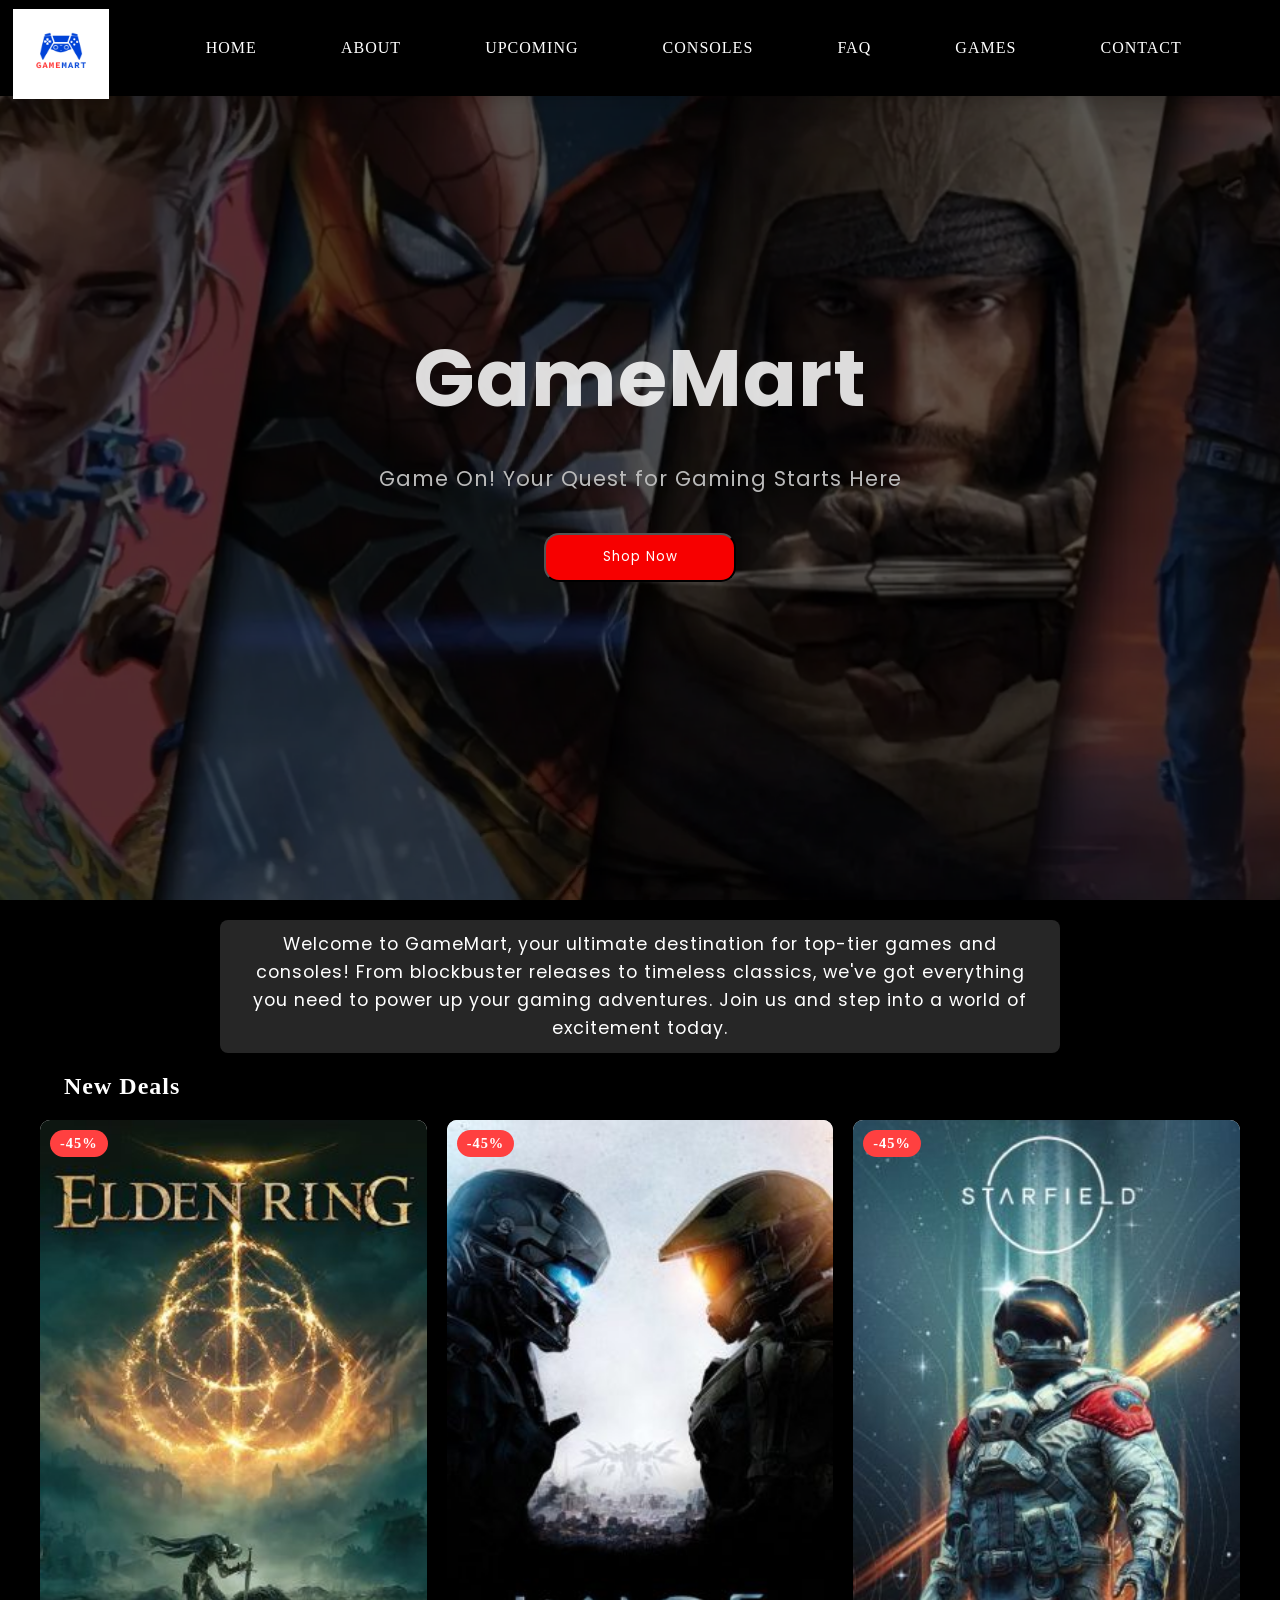
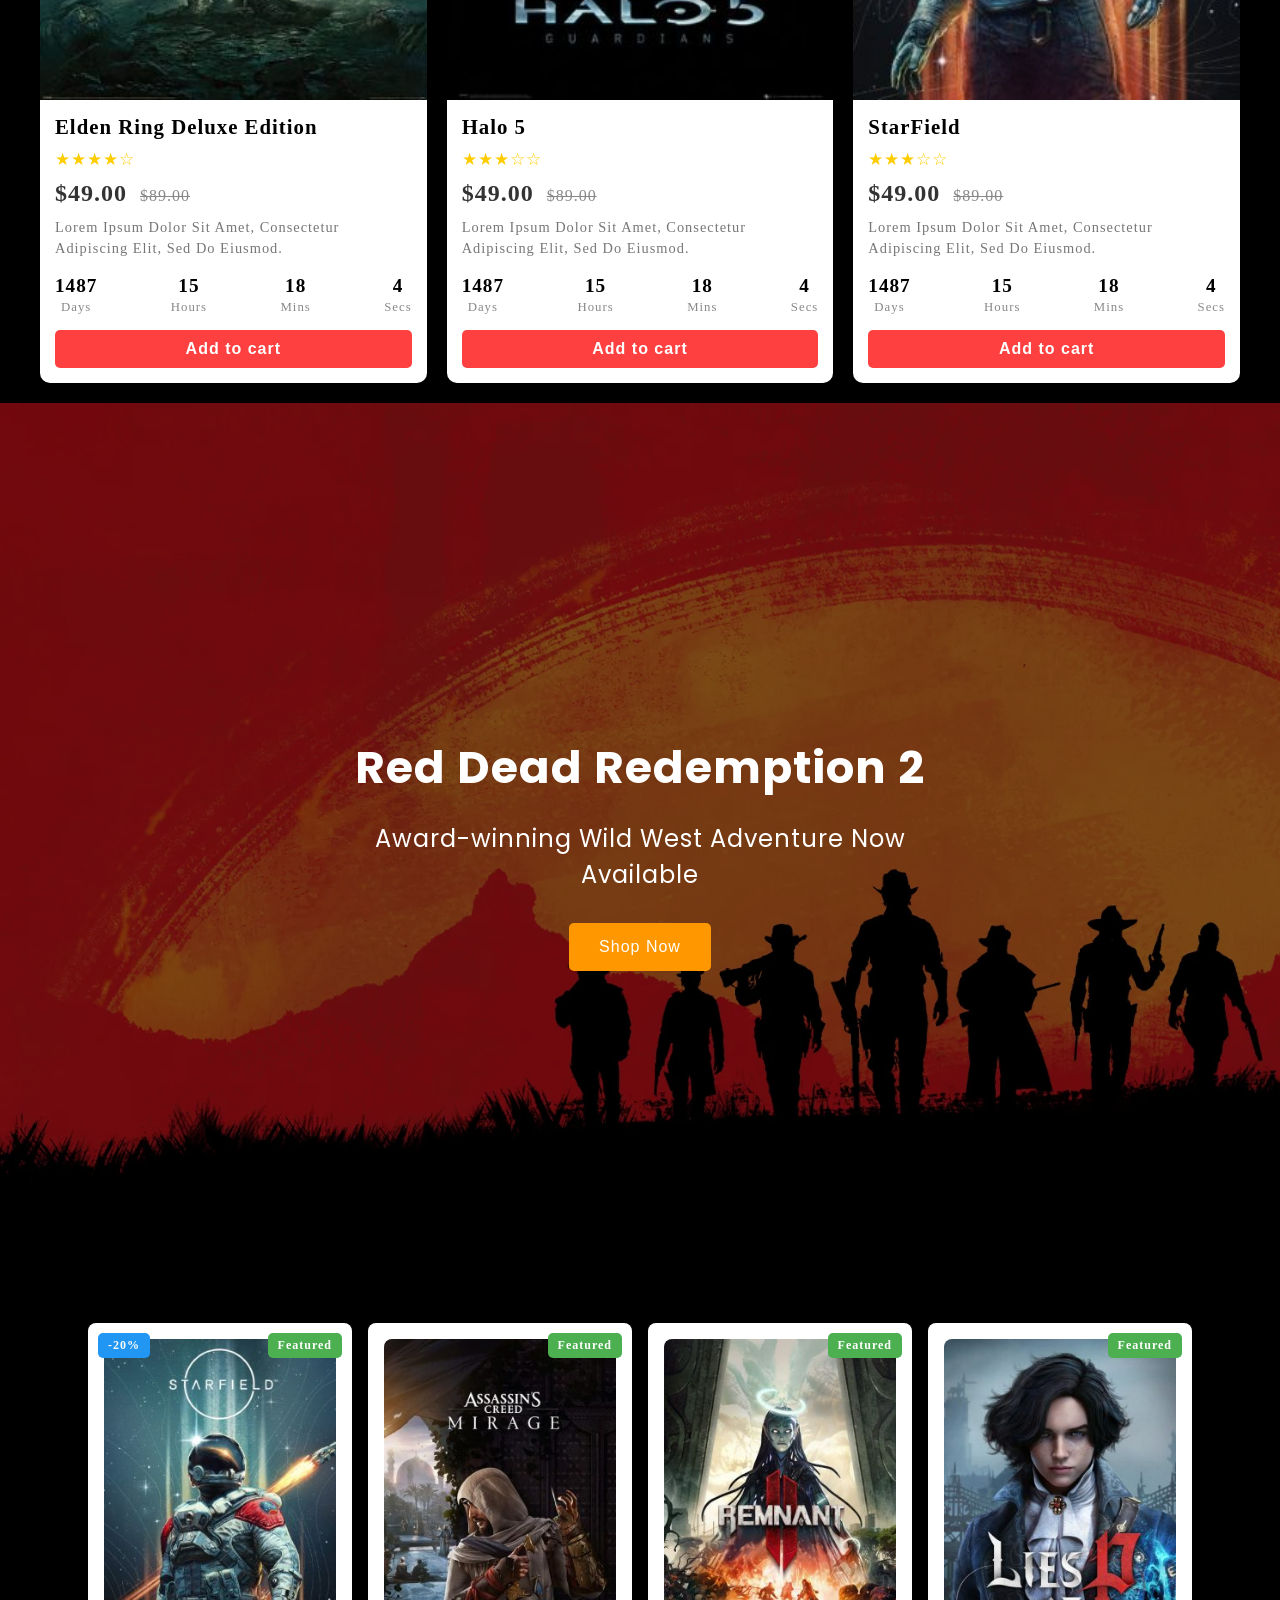
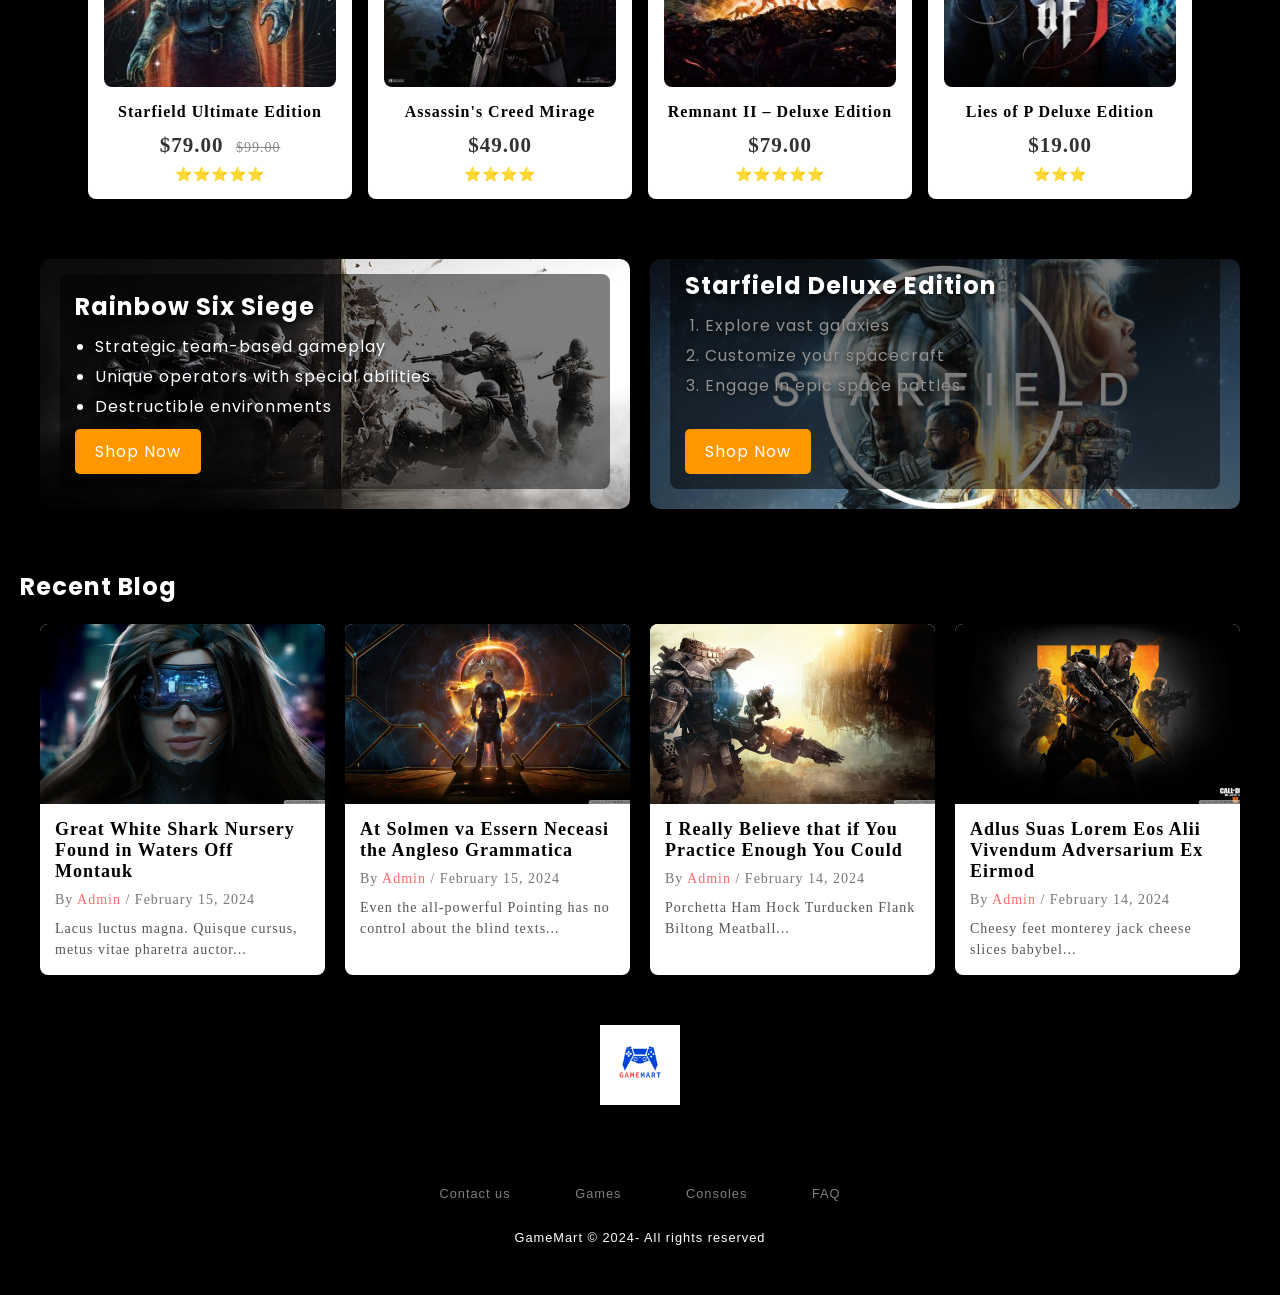
<file: index.html>
<!DOCTYPE html>
<html lang="en">
<head>
    <meta charset="UTF-8">
    <meta name="viewport" content="width=device-width, initial-scale=1.0">
    <title>Home</title>
    <link rel="stylesheet" href="style.css">
    <link rel="icon" type="image/png" href="./favicon/favicon-96x96.png" sizes="96x96" />
    <link rel="icon" type="image/svg+xml" href="./favicon/favicon.svg" />
    <link rel="shortcut icon" href="./favicon/favicon.ico" />
    <link rel="apple-touch-icon" sizes="180x180" href="./favicon/apple-touch-icon.png" />
    <link rel="manifest" href="./favicon/site.webmanifest" />
</head>
<body>
    <nav>
        <div class="logo">
            <img src="./images/logo.png" alt="Logo Image">
        </div>
        <div class="hamburger">
            <div class="line1"></div>
            <div class="line2"></div>
            <div class="line3"></div>
        </div>
        <ul class="nav-links">
            <li><a href="./index.html">Home</a></li>
            <li><a href="./about.html">About</a></li>
            <li><a href="./upcoming.html">Upcoming</a></li>
            <li><a href="./consoles.html">Consoles</a></li>
            <li><a href="./faq.html">FAQ</a></li>
            <li><a href="./games.html">Games</a></li>
            <li><a href="./contactus.html">Contact</a></li>
        </ul>
    </nav>

    <div class="hero-header">
        <div class="hero-header-content">
            <h5 id="title">GameMart</h5>
            <p id="hero-text">Game On! Your Quest for Gaming Starts Here </p>
            <button id="appointmentBtn">Shop Now</button>
        </div>
    </div>
    <section>
        <div class="store-intro">
            <p>
                Welcome to GameMart, your ultimate destination for top-tier games and consoles! 
                From blockbuster releases to timeless classics, we've got everything you need 
                to power up your gaming adventures. Join us and step into a world of excitement today.
            </p>
        </div>

    </section>

    <section>
        <div class="section-text">
            <h2>New Deals</h2>
        </div>
    </section>

    <div class="card-container">
        <!-- Single Card -->
        <div class="card">
            <div class="card-image">
                <span class="discount-badge">-45%</span>
                <img src="images/elden.jpg" alt="Elden Ring">
            </div>
            <div class="card-content">
                <h3>Elden Ring Deluxe Edition</h3>
                <div class="rating">
                    <span>★★★★☆</span>
                </div>
                <div class="price">
                    <span class="current-price">$49.00</span>
                    <span class="original-price">$89.00</span>
                </div>
                <p>Lorem Ipsum Dolor Sit Amet, Consectetur Adipiscing Elit, Sed Do Eiusmod.</p>
                <div class="countdown">
                    <div>
                        <span>1487</span>
                        <span>Days</span>
                    </div>
                    <div>
                        <span>15</span>
                        <span>Hours</span>
                    </div>
                    <div>
                        <span>18</span>
                        <span>Mins</span>
                    </div>
                    <div>
                        <span>4</span>
                        <span>Secs</span>
                    </div>
                </div>
                <button class="add-to-cart">Add to cart</button>
            </div>
        </div>
        <!-- Repeat Cards -->
        <div class="card">
            <div class="card-image">
                <span class="discount-badge">-45%</span>
                <img src="images/halo.jpg" alt="Elden Ring">
            </div>
            <div class="card-content">
                <h3>Halo 5</h3>
                <div class="rating">
                    <span>★★★☆☆</span>
                </div>
                <div class="price">
                    <span class="current-price">$49.00</span>
                    <span class="original-price">$89.00</span>
                </div>
                <p>Lorem Ipsum Dolor Sit Amet, Consectetur Adipiscing Elit, Sed Do Eiusmod.</p>
                <div class="countdown">
                    <div>
                        <span>1487</span>
                        <span>Days</span>
                    </div>
                    <div>
                        <span>15</span>
                        <span>Hours</span>
                    </div>
                    <div>
                        <span>18</span>
                        <span>Mins</span>
                    </div>
                    <div>
                        <span>4</span>
                        <span>Secs</span>
                    </div>
                </div>
                <button class="add-to-cart">Add to cart</button>
            </div>
        </div>
        <div class="card">
            <div class="card-image">
                <span class="discount-badge">-45%</span>
                <img src="images/star.jpg" alt="Elden Ring">
            </div>
            <div class="card-content">
                <h3>StarField</h3>
                <div class="rating">
                    <span>★★★☆☆</span>
                </div>
                <div class="price">
                    <span class="current-price">$49.00</span>
                    <span class="original-price">$89.00</span>
                </div>
                <p>Lorem Ipsum Dolor Sit Amet, Consectetur Adipiscing Elit, Sed Do Eiusmod.</p>
                <div class="countdown">
                    <div>
                        <span>1487</span>
                        <span>Days</span>
                    </div>
                    <div>
                        <span>15</span>
                        <span>Hours</span>
                    </div>
                    <div>
                        <span>18</span>
                        <span>Mins</span>
                    </div>
                    <div>
                        <span>4</span>
                        <span>Secs</span>
                    </div>
                </div>
                <button class="add-to-cart">Add to cart</button>
            </div>
        </div>
    </div>

    <section class="game-section">
        <div class="game-content">
          <h1>Red Dead Redemption 2</h1>
          <p>Award-winning Wild West Adventure Now Available</p>
          <button>Shop Now</button>
        </div>
    </section>
    <section class="featured-section">
        <div class="featured-card">
          <div class="badge discount">-20%</div>
          <div class="badge featured">Featured</div>
          <img src="./images/star.jpg" alt="Starfield" class="game-image">
          <h3 class="game-title">Starfield Ultimate Edition</h3>
          <div class="game-price">
            <span class="current-price">$79.00</span>
            <span class="original-price">$99.00</span>
          </div>
          <div class="rating">⭐⭐⭐⭐⭐</div>
        </div>
    
        <div class="featured-card">
          <div class="badge featured red">Featured</div>
          <img src="./images/aco.jpg" alt="Assassin's Creed Mirage" class="game-image">
          <h3 class="game-title">Assassin's Creed Mirage</h3>
          <div class="game-price">
            <span class="current-price">$49.00</span>
          </div>
          <div class="rating">⭐⭐⭐⭐</div>
        </div>
    
        <div class="featured-card">
          <div class="badge featured orange">Featured</div>
          <img src="./images/remenant.jpg" alt="Remnant II" class="game-image">
          <h3 class="game-title">Remnant II – Deluxe Edition</h3>
          <div class="game-price">
            <span class="current-price">$79.00</span>
          </div>
          <div class="rating">⭐⭐⭐⭐⭐</div>
        </div>
    
        <div class="featured-card">
          <div class="badge featured green">Featured</div>
          <img src="./images/lies.jpg" alt="Lies of P" class="game-image">
          <h3 class="game-title">Lies of P Deluxe Edition</h3>
          <div class="game-price">
            <span class="current-price">$19.00</span>
          </div>
          <div class="rating">⭐⭐⭐</div>
        </div>
      </section>

      <section class="game-card-section">
        <div class="game-card">
          <div class="game-card-content">
            <h2>Rainbow Six Siege</h2>
            <ul>
              <li>Strategic team-based gameplay</li>
              <li>Unique operators with special abilities</li>
              <li>Destructible environments</li>
            </ul>
            <button>Shop Now</button>
          </div>
        </div>
        <div class="game-card">
          <div class="game-card-content">
            <h2>Starfield Deluxe Edition</h2>
            <ol>
              <li>Explore vast galaxies</li>
              <li>Customize your spacecraft</li>
              <li>Engage in epic space battles</li>
            </ol>
            <button>Shop Now</button>
          </div>
        </div>
      </section>

    <section class="recent-blog">
        <h2>Recent Blog</h2>
        <div class="blog-container">
          <div class="blog-card">
            <img src="./images/blog1.jpg" alt="Blog Image">
            <div class="tag">News</div>
            <h3>Great White Shark Nursery Found in Waters Off Montauk</h3>
            <p class="author">By <span>Admin</span> / February 15, 2024</p>
            <p class="excerpt">Lacus luctus magna. Quisque cursus, metus vitae pharetra auctor...</p>
          </div>
          <div class="blog-card">
            <img src="./images/blog2.jpg" alt="Blog Image">
            <div class="tag">News</div>
            <h3>At Solmen va Essern Neceasi the Angleso Grammatica</h3>
            <p class="author">By <span>Admin</span> / February 15, 2024</p>
            <p class="excerpt">Even the all-powerful Pointing has no control about the blind texts...</p>
          </div>
          <div class="blog-card">
            <img src="./images/blog3.jpg" alt="Blog Image">
            <div class="tag">News</div>
            <h3>I Really Believe that if You Practice Enough You Could</h3>
            <p class="author">By <span>Admin</span> / February 14, 2024</p>
            <p class="excerpt">Porchetta Ham Hock Turducken Flank Biltong Meatball...</p>
          </div>
          <div class="blog-card">
            <img src="./images/blog4.jpg" alt="Blog Image">
            <div class="tag">News</div>
            <h3>Adlus Suas Lorem Eos Alii Vivendum Adversarium Ex Eirmod</h3>
            <p class="author">By <span>Admin</span> / February 14, 2024</p>
            <p class="excerpt">Cheesy feet monterey jack cheese slices babybel...</p>
          </div>
        </div>
      </section>

      <footer>
        <div class="footer">
            <img src="./images/logo.png" alt="logo">
        <div class="row">
        <a href="#"><i class="fa fa-facebook"></i></a>
        <a href="#"><i class="fa fa-instagram"></i></a>
        <a href="#"><i class="fa fa-youtube"></i></a>
        <a href="#"><i class="fa fa-twitter"></i></a>
        </div>
        
        <div class="row">
        <ul>
        <li><a href="./contact.html">Contact us</a></li>
        <li><a href="./games.html">Games</a></li>
        <li><a href="./consoles.html">Consoles</a></li>
        <li><a href="./faq.html">FAQ</a></li>
        </ul>
        </div>
        <div class="row">
            GameMart © 2024- All rights reserved
            </div>
        </div>
    </footer>
    
</body>
<script src="./script.js"></script>
</html>
</file>
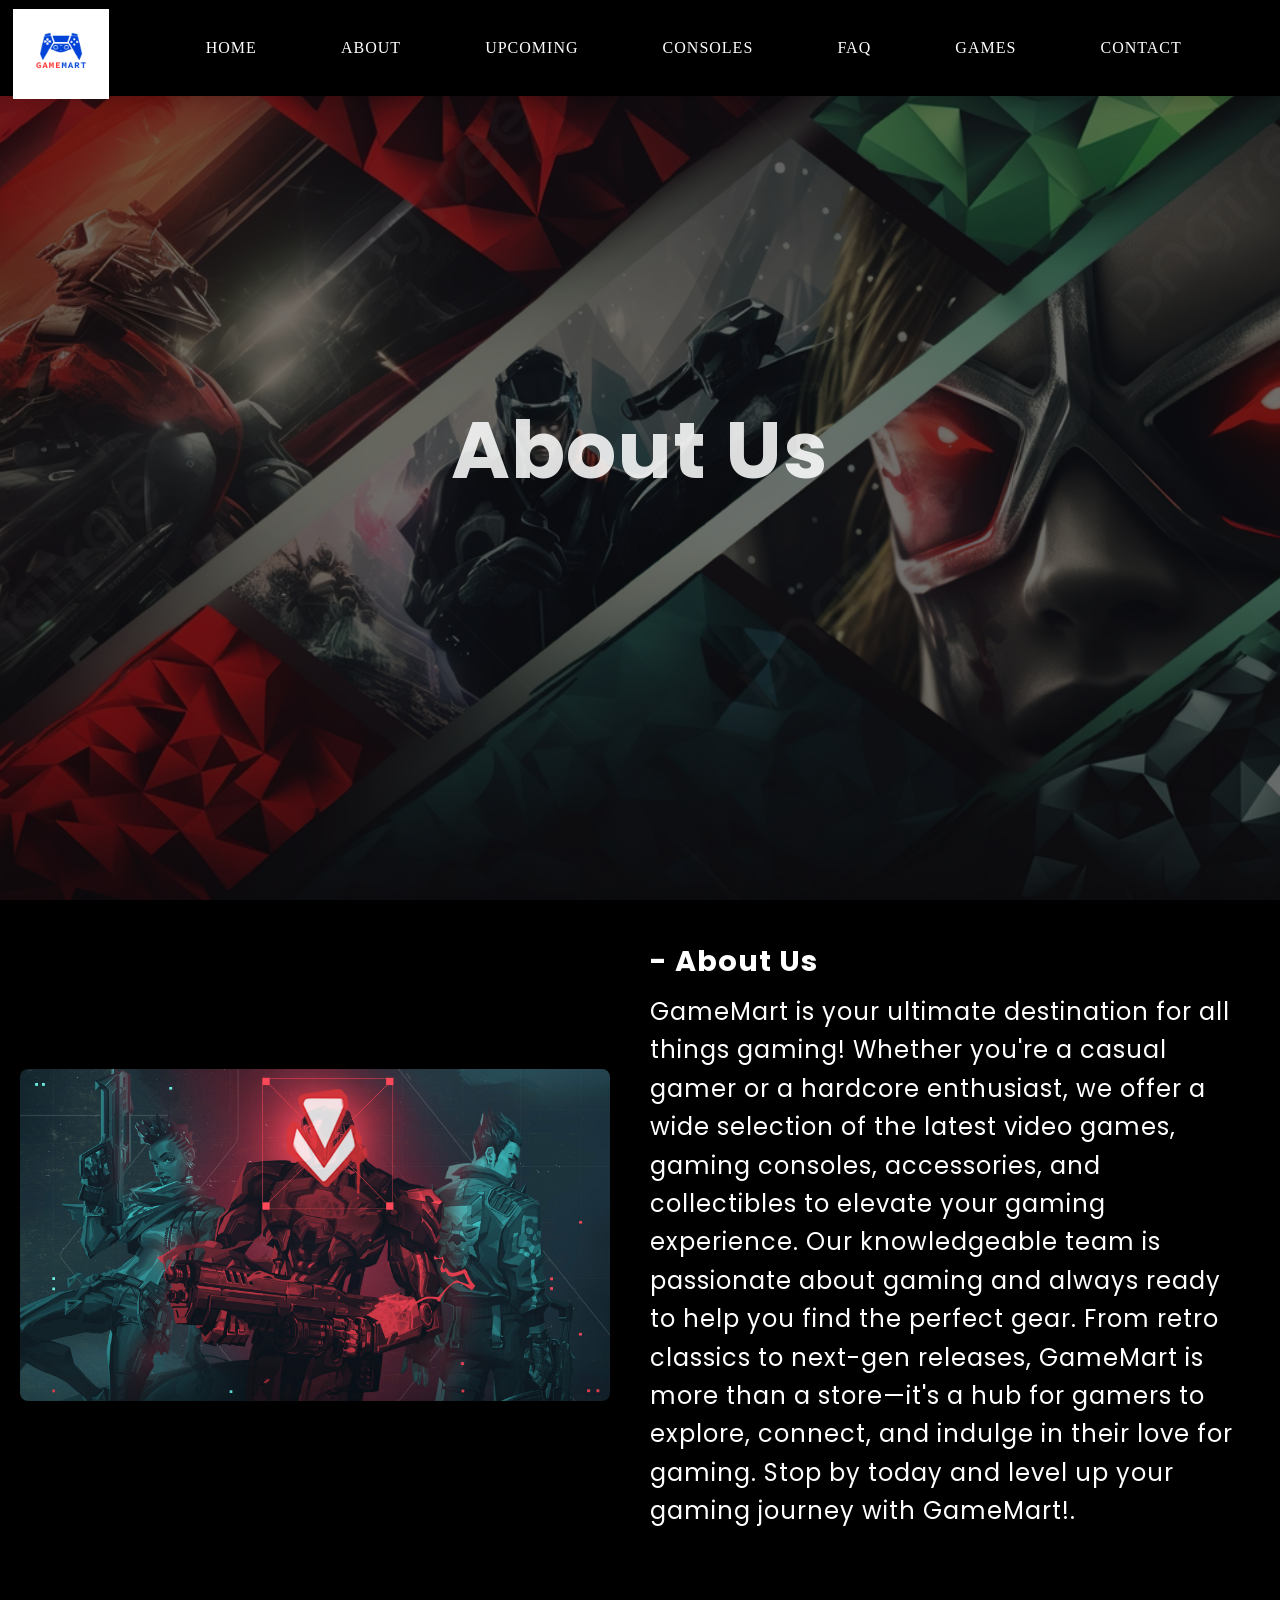
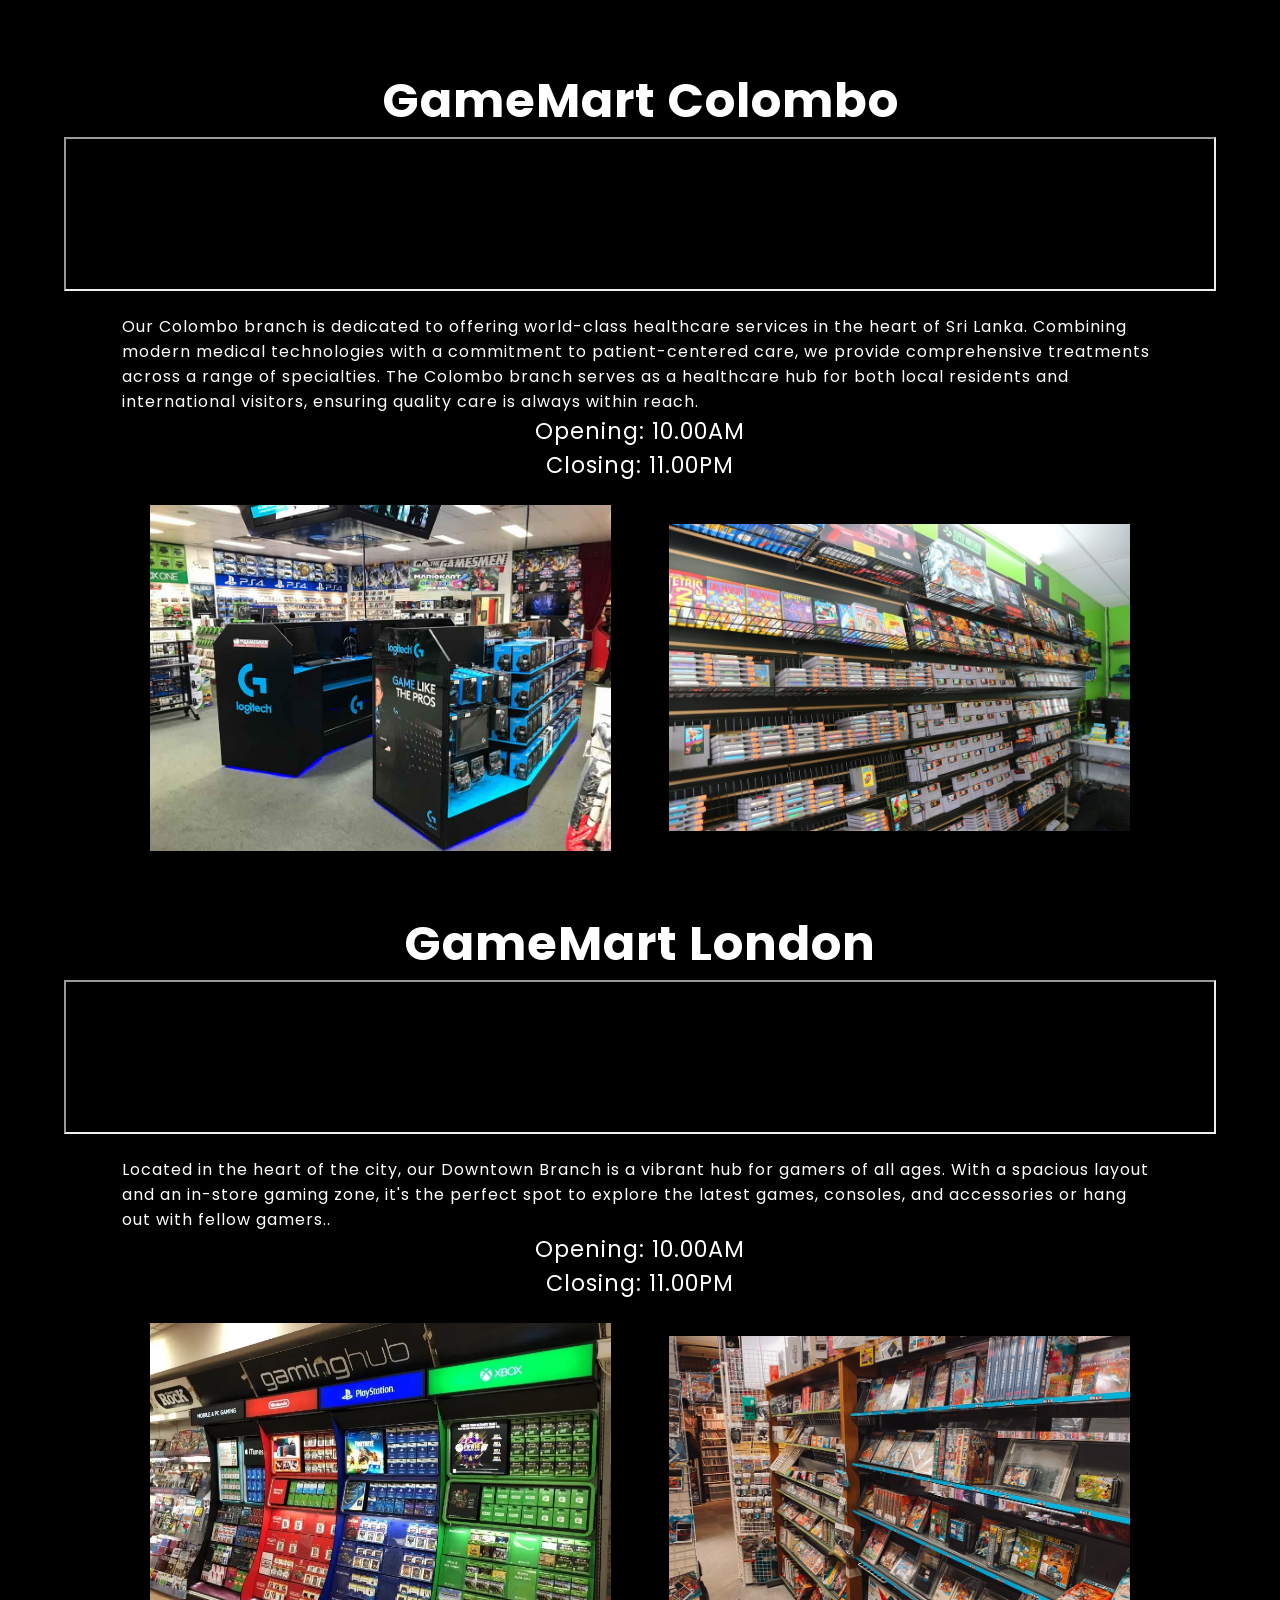
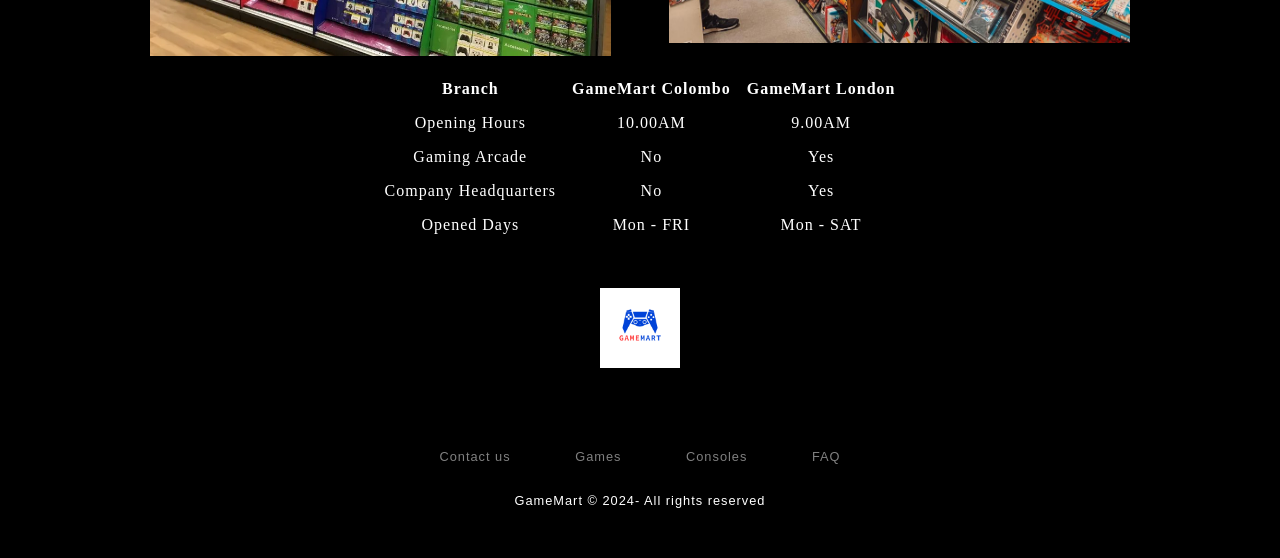
<file: about.html>
<!DOCTYPE html>
<html lang="en">
<head>
    <meta charset="UTF-8">
    <meta name="viewport" content="width=device-width, initial-scale=1.0">
    <title>About Us</title>
    <link rel="stylesheet" href="style.css">
    <link rel="icon" type="image/png" href="./favicon/favicon-96x96.png" sizes="96x96" />
    <link rel="icon" type="image/svg+xml" href="./favicon/favicon.svg" />
    <link rel="shortcut icon" href="./favicon/favicon.ico" />
    <link rel="apple-touch-icon" sizes="180x180" href="./favicon/apple-touch-icon.png" />
    <link rel="manifest" href="./favicon/site.webmanifest" />
</head>
<body>
    <nav>
        <div class="logo">
            <img src="./images/logo.png" alt="Logo Image">
        </div>
        <div class="hamburger">
            <div class="line1"></div>
            <div class="line2"></div>
            <div class="line3"></div>
        </div>
        <ul class="nav-links">
            <li><a href="./index.html">Home</a></li>
            <li><a href="./about.html">About</a></li>
            <li><a href="./upcoming.html">Upcoming</a></li>
            <li><a href="./consoles.html">Consoles</a></li>
            <li><a href="./faq.html">FAQ</a></li>
            <li><a href="./games.html">Games</a></li>
            <li><a href="./contactus.html">Contact</a></li>
        </ul>
    </nav>

    <div class="about-hero-header">
        <div class="hero-header-content">
            <h5 id="title">About Us</h5>
        </div>
    </div>

    <section class="about-us">
        <div class="image">
            <img src="./images/ab.jpg" alt="Archer">
        </div>
        <div class="content">
            <h2>- About Us</h2>
            <p>GameMart is your ultimate destination for all things gaming! Whether you're a casual gamer or a hardcore enthusiast, we offer a wide selection of the latest video games, gaming consoles, accessories, and collectibles to elevate your gaming experience. Our knowledgeable team is passionate about gaming and always ready to help you find the perfect gear.

                From retro classics to next-gen releases, GameMart is more than a store—it's a hub for gamers to explore, connect, and indulge in their love for gaming. Stop by today and level up your gaming journey with GameMart!.</p>
        </div>
    </section>

    <div class="branches">
        <h1>Our Branches</h1>
    </div>
    <div class="branches-section">
        <div class="branches-container">
            <div class="branch-card">
                <div class="branch-name">
                    <h1>GameMart Colombo</h1>
                </div>
                <div class="branch-map">
                    <iframe src="https://www.google.com/maps/embed?pb=!1m18!1m12!1m3!1d63371.81536310977!2d79.81500565289788!3d6.921836877837569!2m3!1f0!2f0!3f0!3m2!1i1024!2i768!4f13.1!3m3!1m2!1s0x3ae253d10f7a7003%3A0x320b2e4d32d3838d!2sColombo!5e0!3m2!1sen!2slk!4v1724061359302!5m2!1sen!2slk" allowfullscreen="" loading="lazy" referrerpolicy="no-referrer-when-downgrade"></iframe>

                </div>
                <div class="branch-description">
                    <p>Our Colombo branch is dedicated to offering world-class healthcare services in the heart of Sri Lanka. Combining modern medical technologies with a commitment to patient-centered care, we provide comprehensive treatments across a range of specialties. The Colombo branch serves as a healthcare hub for both local residents and international visitors, ensuring quality care is always within reach.</p>
                </div>
                <div class="time">
                    <p>Opening: 10.00AM</p>
                    <p>Closing: 11.00PM</p>
                </div>
                <div class="branch-images">
                    <img src="./images/retail.jpg" alt="">
                    <img src="./images/retail2.jpg" alt="">

                </div>
            </div>

            <div class="branch-card">
                <div class="branch-name">
                    <h1>GameMart London</h1>
                </div>
                <div class="branch-map">
                    <iframe src="https://www.google.com/maps/embed?pb=!1m18!1m12!1m3!1d158858.5851966824!2d-0.2664051595240117!3d51.52852620095036!2m3!1f0!2f0!3f0!3m2!1i1024!2i768!4f13.1!3m3!1m2!1s0x47d8a00baf21de75%3A0x52963a5addd52a99!2sLondon%2C%20UK!5e0!3m2!1sen!2slk!4v1724062353848!5m2!1sen!2slk" allowfullscreen="" loading="lazy" referrerpolicy="no-referrer-when-downgrade"></iframe>

                </div>
                <div class="branch-description">
                    <p>Located in the heart of the city, our Downtown Branch is a vibrant hub for gamers of all ages. With a spacious layout and an in-store gaming zone, it's the perfect spot to explore the latest games, consoles, and accessories or hang out with fellow gamers..</p>
                </div>
                <div class="time">
                    <p>Opening: 10.00AM</p>
                    <p>Closing: 11.00PM</p>
                </div>
                <div class="branch-images">
                    <img src="./images/retail3.webp" alt="">
                    <img src="./images/retail4.webp" alt="">

                </div>
            </div>
        </div>
    </div>

    <section class="responsive service-summary" >
        <section class="responsive-table">
            <table>
                <thead>
                    <tr>
                        <th>Branch</th>
                        <th>GameMart Colombo</th>
                        <th>GameMart London</th>
                    </tr>
                </thead>
                <tbody>
                    <tr>
                        <td>Opening Hours</td>
                        <td class="good-indicator">10.00AM</td>
                        <td class="good-indicator">9.00AM</td>
                    </tr>
                    <tr>
                        <td>Gaming Arcade</td>
                        <td class="good-indicator">No</td>
                        <td class="good-indicator">Yes</td>
                    </tr>
                    <tr>
                        <td>Company Headquarters</td>
                        <td class="good-indicator">No</td>
                        <td class="bad-indicator">Yes</td>
                    </tr>
                </tbody>
                <tfoot>
                    <tr>
                        <td>Opened Days</td>
                        <td class="good-indicator">Mon - FRI</td>
                        <td class="good-indicator">Mon - SAT</td>
                    </tr>
                </tfoot>
            </table>
        </section>
    </section>




    <footer>
        <div class="footer">
            <img src="./images/logo.png" alt="logo">
        <div class="row">
        <a href="#"><i class="fa fa-facebook"></i></a>
        <a href="#"><i class="fa fa-instagram"></i></a>
        <a href="#"><i class="fa fa-youtube"></i></a>
        <a href="#"><i class="fa fa-twitter"></i></a>
        </div>
        
        <div class="row">
        <ul>
        <li><a href="./contact.html">Contact us</a></li>
        <li><a href="./games.html">Games</a></li>
        <li><a href="./consoles.html">Consoles</a></li>
        <li><a href="./faq.html">FAQ</a></li>
        </ul>
        </div>
        <div class="row">
            GameMart © 2024- All rights reserved
            </div>
        </div>
    </footer>
    
</body>
<script src="./script.js"></script>
</html>
</file>
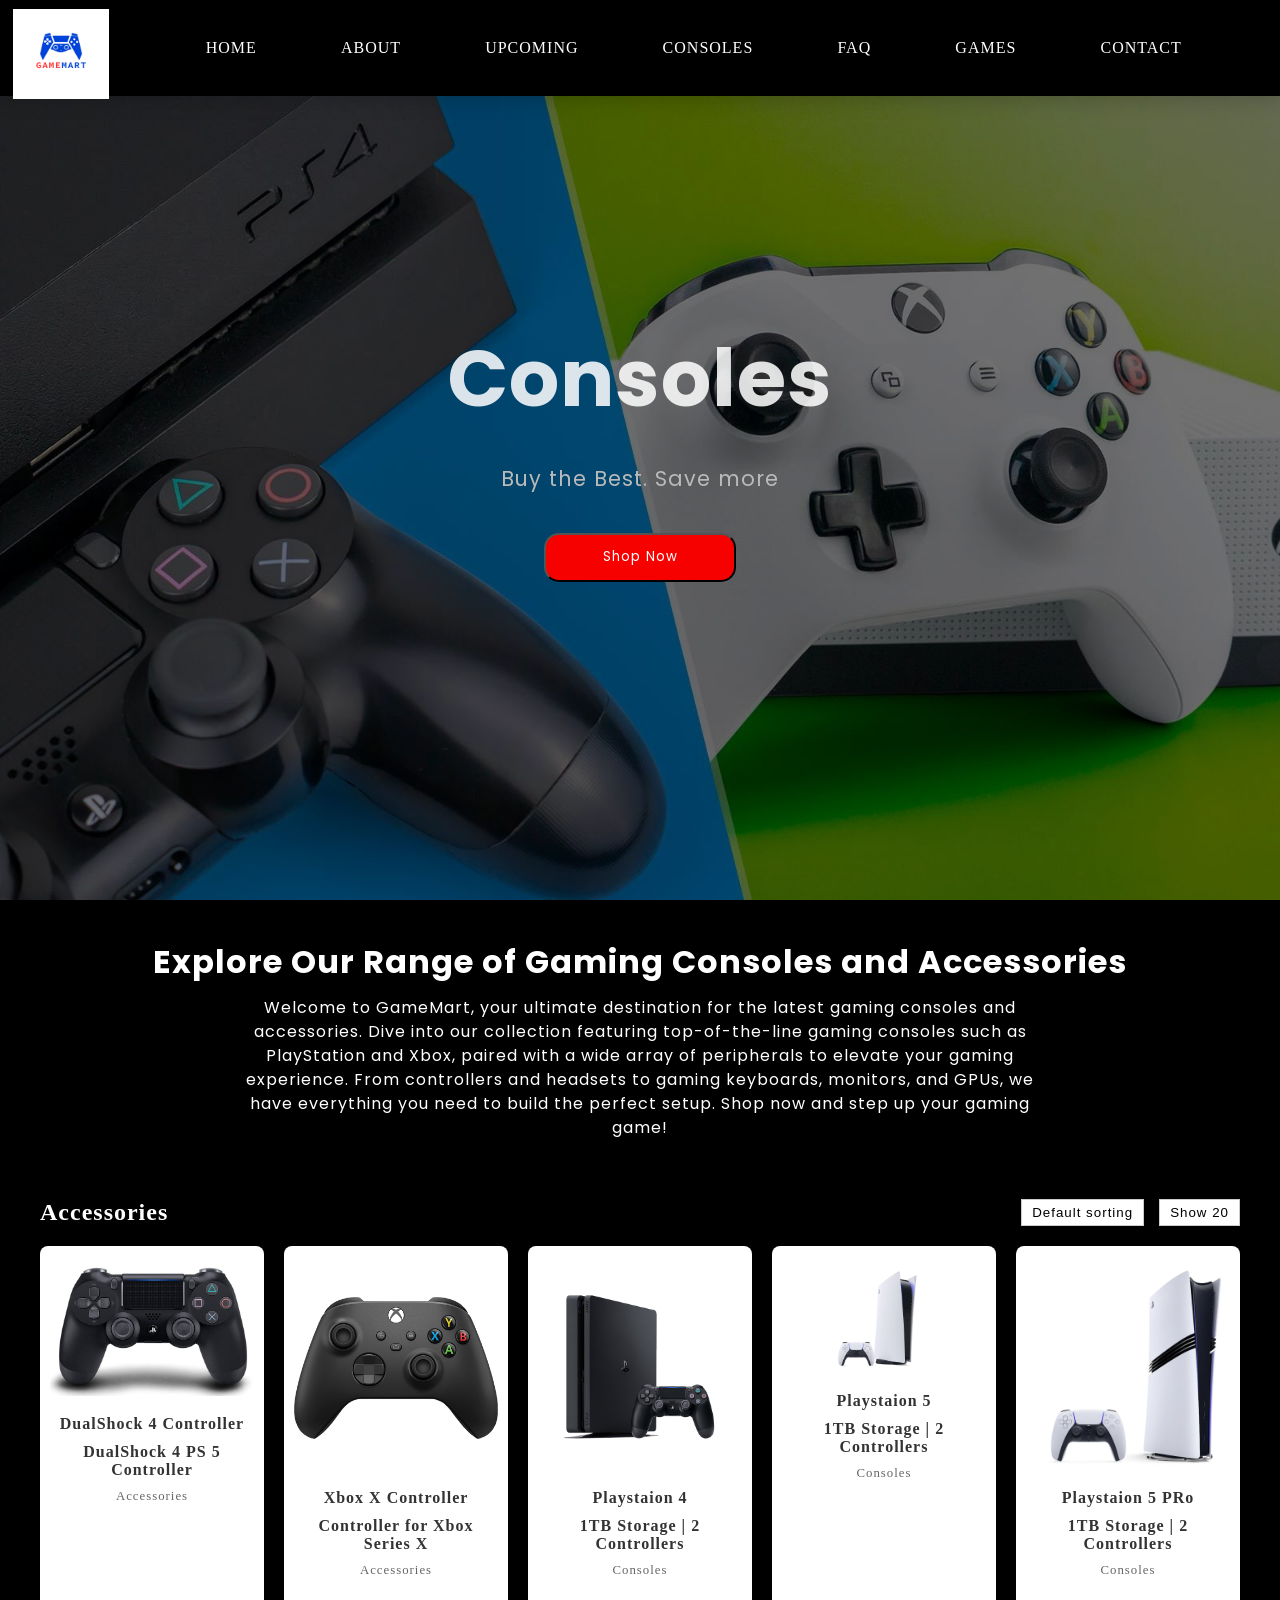
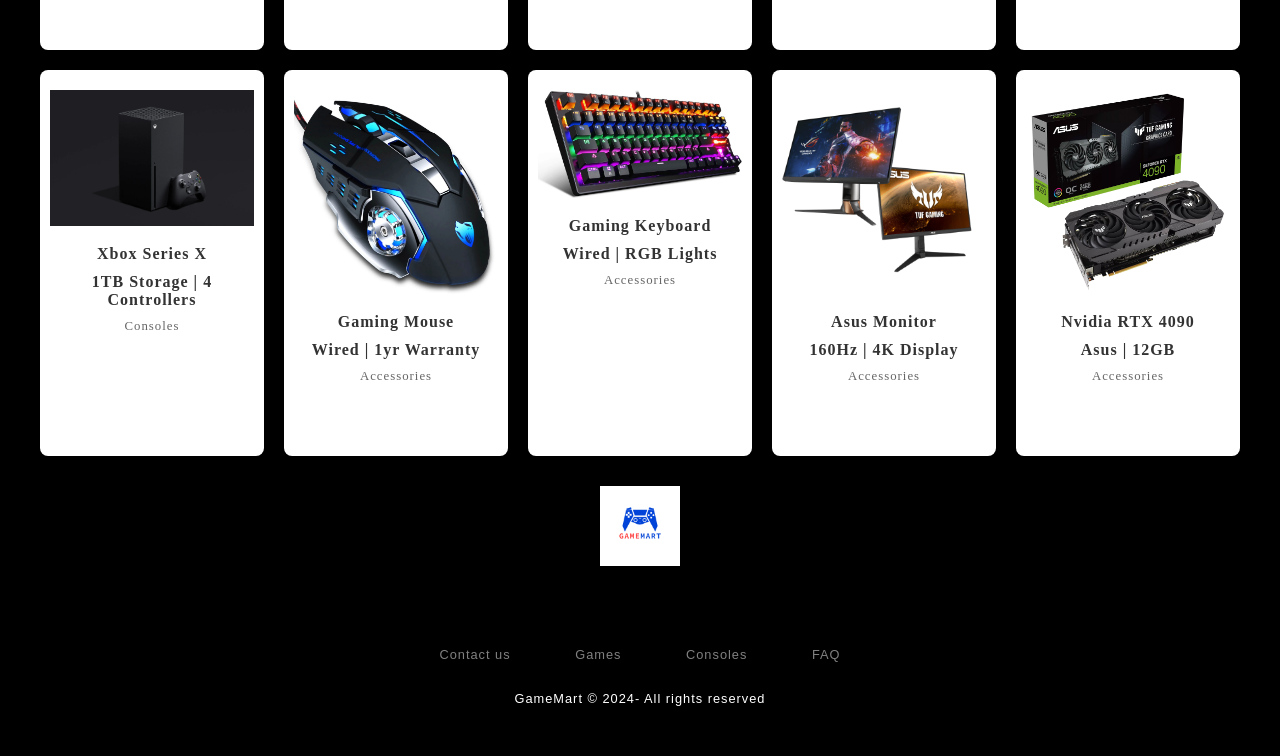
<file: consoles.html>
<!DOCTYPE html>
<html lang="en">
<head>
    <meta charset="UTF-8">
    <meta name="viewport" content="width=device-width, initial-scale=1.0">
    <title>Consoles</title>
    <link rel="stylesheet" href="style.css">
    <link rel="icon" type="image/png" href="./favicon/favicon-96x96.png" sizes="96x96" />
    <link rel="icon" type="image/svg+xml" href="./favicon/favicon.svg" />
    <link rel="shortcut icon" href="./favicon/favicon.ico" />
    <link rel="apple-touch-icon" sizes="180x180" href="./favicon/apple-touch-icon.png" />
    <link rel="manifest" href="./favicon/site.webmanifest" />
</head>
<body>
    <nav>
        <div class="logo">
          <img src="./images/logo.png" alt="Logo Image">
        </div>
        <div class="hamburger">
            <div class="line1"></div>
            <div class="line2"></div>
            <div class="line3"></div>
        </div>
        <ul class="nav-links">
            <li><a href="./index.html">Home</a></li>
            <li><a href="./about.html">About</a></li>
            <li><a href="./upcoming.html">Upcoming</a></li>
            <li><a href="./consoles.html">Consoles</a></li>
            <li><a href="./faq.html">FAQ</a></li>
            <li><a href="./games.html">Games</a></li>
            <li><a href="./contactus.html">Contact</a></li>
        </ul>
    </nav>

    <div class="console-header">
        <div class="hero-header-content">
            <h5 id="title">Consoles</h5>
            <p id="hero-text">Buy the Best. Save more</p>
            <button id="appointmentBtn">Shop Now</button>
        </div>
    </div>

    <div class="description">
        <h1>Explore Our Range of Gaming Consoles and Accessories</h1>
        <p>
          Welcome to GameMart, your ultimate destination for the latest gaming consoles and accessories. 
          Dive into our collection featuring top-of-the-line gaming consoles such as PlayStation and Xbox, 
          paired with a wide array of peripherals to elevate your gaming experience. From controllers and 
          headsets to gaming keyboards, monitors, and GPUs, we have everything you need to build the perfect setup.
          Shop now and step up your gaming game!
        </p>
      </div>

    <section class="accessories">
        <header class="accessories-header">
          <h1>Accessories</h1>
          <div class="filters">
            <div>
              <button>Default sorting</button>
              <button>Show 20</button>
            </div>
          </div>
        </header>
        <div class="products-grid">
          <!-- Example Card -->
          <div class="product-card">
            <img src="./images/peripherals/dualshock4.jpg" alt="DualShock 4 Controller">
            <h2>DualShock 4 Controller</h2>
            <h2>DualShock 4 PS 5 Controller</h2>
            <span class="category">Accessories</span>
            <div class="price">$199.00</div>
          </div>
          <div class="product-card">
            <img src="./images/peripherals/xboxcontroller.jpg" alt="DualShock 4 Controller">
            <h2>Xbox X Controller</h2>
            <h2>Controller for Xbox Series X</h2>
            <span class="category">Accessories</span>
            <div class="price">$199.00</div>
          </div>
          <div class="product-card">
            <img src="./images/peripherals/ps4.webp" alt="DualShock 4 Controller">
            <h2>Playstaion 4</h2>
            <h2>1TB Storage | 2 Controllers</h2>
            <span class="category">Consoles</span>
            <div class="price">$599.00</div>
          </div>
          <div class="product-card">
            <img src="./images/peripherals/ps5.webp" alt="DualShock 4 Controller">
            <h2>Playstaion 5</h2>
            <h2>1TB Storage | 2 Controllers</h2>
            <span class="category">Consoles</span>
            <div class="price">$599.00</div>
          </div>
          <div class="product-card">
            <img src="./images/peripherals/ps5 pro.webp" alt="DualShock 4 Controller">
            <h2>Playstaion 5 PRo</h2>
            <h2>1TB Storage | 2 Controllers</h2>
            <span class="category">Consoles</span>
            <div class="price">$899.00</div>
          </div>
          <div class="product-card">
            <img src="./images/peripherals/xboxX.webp" alt="DualShock 4 Controller">
            <h2>Xbox Series X</h2>
            <h2>1TB Storage | 4 Controllers</h2>
            <span class="category">Consoles</span>
            <div class="price">$699.00</div>
          </div>
          <div class="product-card">
            <img src="./images/peripherals/mouse.webp" alt="DualShock 4 Controller">
            <h2>Gaming Mouse</h2>
            <h2>Wired | 1yr Warranty</h2>
            <span class="category">Accessories</span>
            <div class="price">$699.00</div>
          </div>
          <div class="product-card">
            <img src="./images/peripherals/keyboard.jpg" alt="DualShock 4 Controller">
            <h2>Gaming Keyboard </h2>
            <h2>Wired | RGB Lights</h2>
            <span class="category">Accessories</span>
            <div class="price">$699.00</div>
          </div>
          <div class="product-card">
            <img src="./images/peripherals/monitor.png" alt="DualShock 4 Controller">
            <h2>Asus Monitor </h2>
            <h2>160Hz | 4K Display</h2>
            <span class="category">Accessories</span>
            <div class="price">$699.00</div>
          </div>
          <div class="product-card">
            <img src="./images/peripherals/4090.jpg" alt="DualShock 4 Controller">
            <h2>Nvidia RTX 4090 </h2>
            <h2>Asus | 12GB</h2>
            <span class="category">Accessories</span>
            <div class="price">$699.00</div>
          </div>
          <!-- Add additional cards similarly -->
        </div>
      </section>




    <footer>
        <div class="footer">
            <img src="./images/logo.png" alt="logo">
        <div class="row">
        <a href="#"><i class="fa fa-facebook"></i></a>
        <a href="#"><i class="fa fa-instagram"></i></a>
        <a href="#"><i class="fa fa-youtube"></i></a>
        <a href="#"><i class="fa fa-twitter"></i></a>
        </div>
        
        <div class="row">
        <ul>
        <li><a href="./contact.html">Contact us</a></li>
        <li><a href="./games.html">Games</a></li>
        <li><a href="./consoles.html">Consoles</a></li>
        <li><a href="./faq.html">FAQ</a></li>
        </ul>
        </div>
        <div class="row">
            GameMart © 2024- All rights reserved
            </div>
        </div>
    </footer>
    
</body>
<script src="./script.js"></script>
</html>
</file>
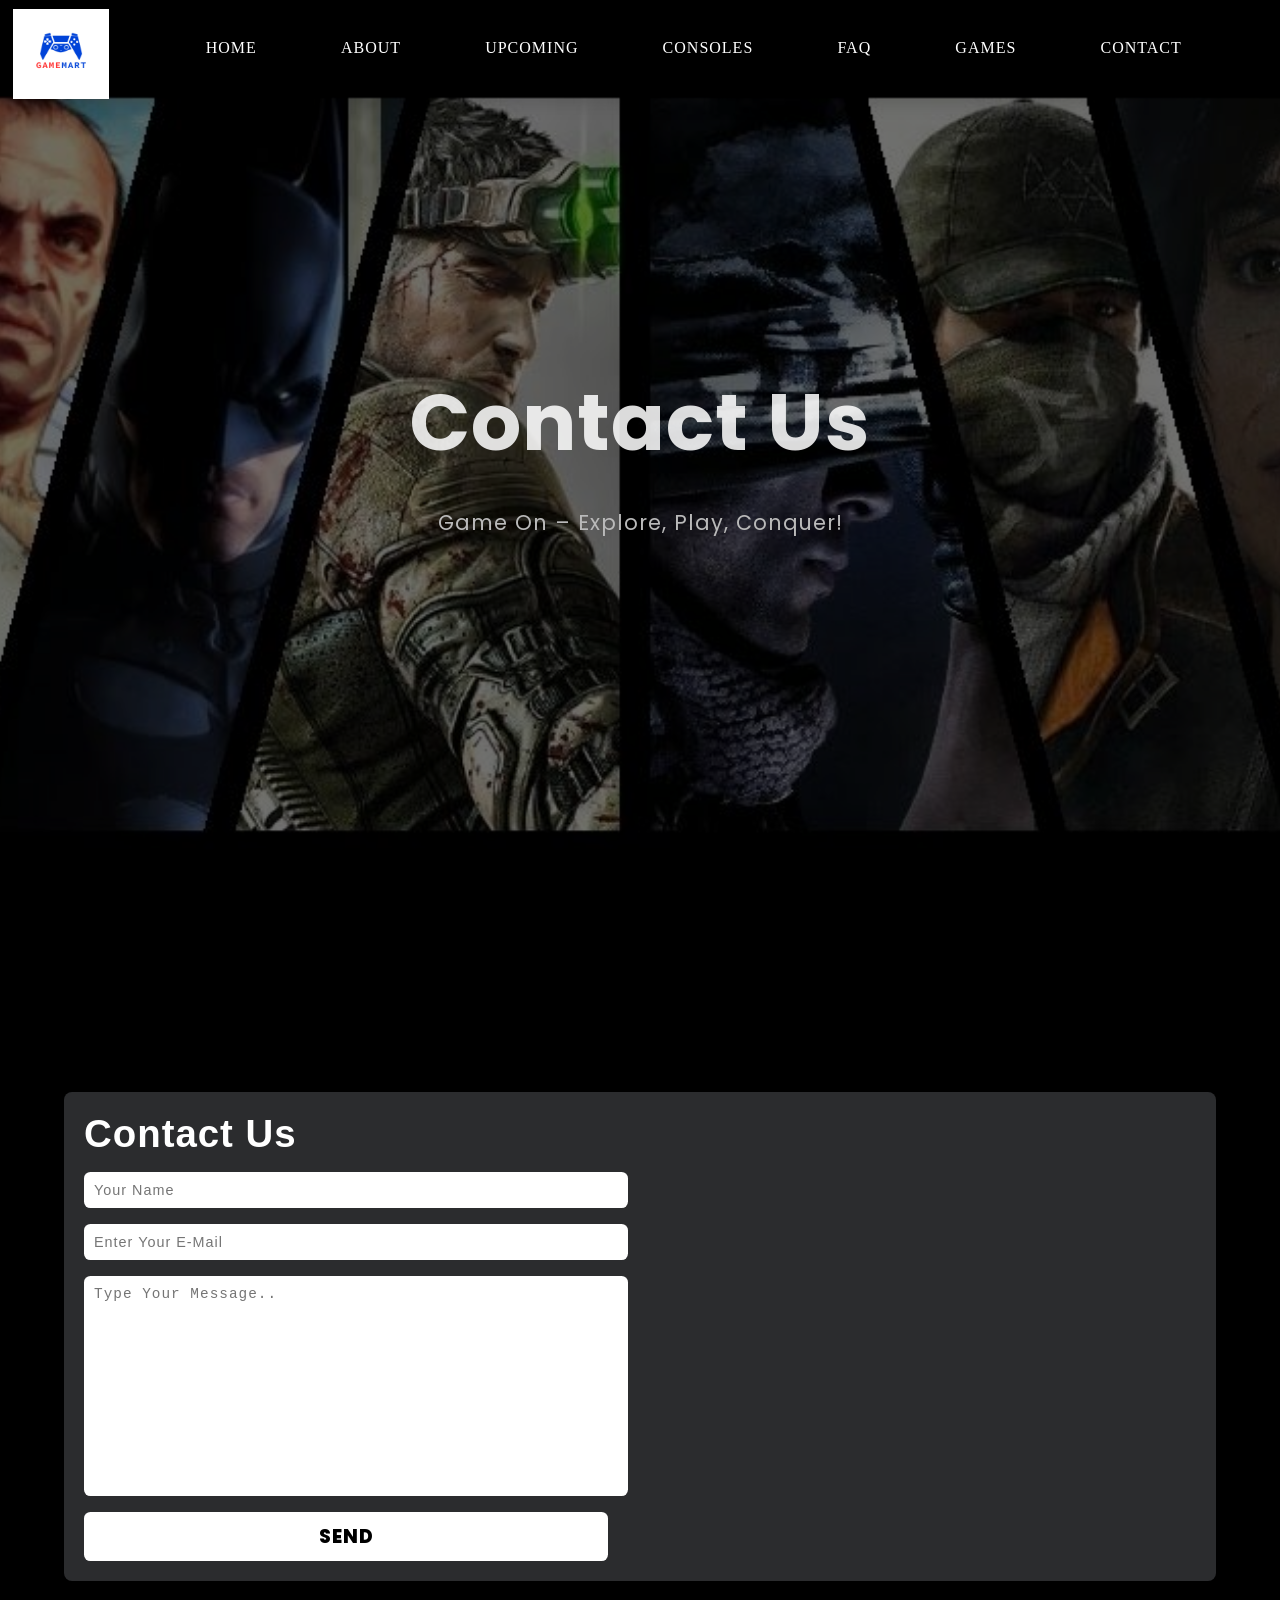
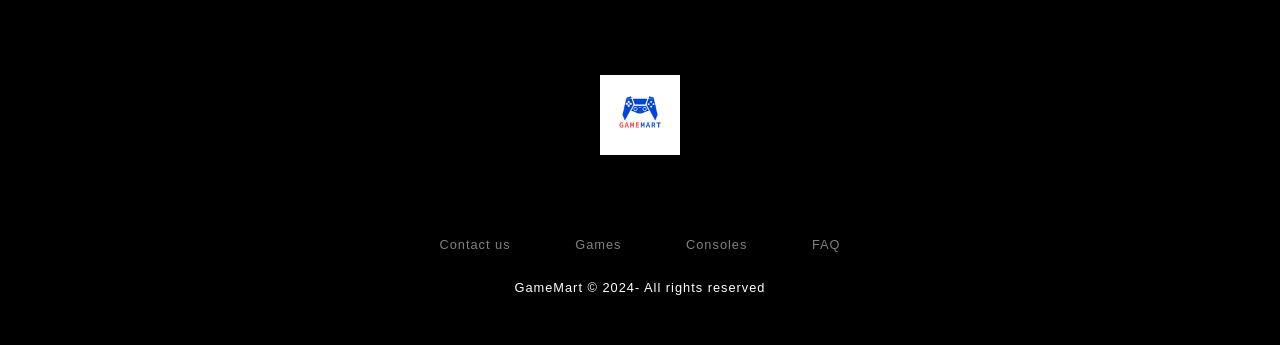
<file: contactus.html>
<!DOCTYPE html>
<html lang="en">
<head>
    <meta charset="UTF-8">
    <meta name="viewport" content="width=device-width, initial-scale=1.0">
    <title>Contact Us</title>
    <link rel="stylesheet" href="style.css">
    <link rel="icon" type="image/png" href="./favicon/favicon-96x96.png" sizes="96x96" />
    <link rel="icon" type="image/svg+xml" href="./favicon/favicon.svg" />
    <link rel="shortcut icon" href="./favicon/favicon.ico" />
    <link rel="apple-touch-icon" sizes="180x180" href="./favicon/apple-touch-icon.png" />
    <link rel="manifest" href="./favicon/site.webmanifest" />
</head>
<body>
    <nav>
        <div class="logo">
            <img src="./images/logo.png" alt="Logo Image">
        </div>
        <div class="hamburger">
            <div class="line1"></div>
            <div class="line2"></div>
            <div class="line3"></div>
        </div>
        <ul class="nav-links">
            <li><a href="./index.html">Home</a></li>
            <li><a href="./about.html">About</a></li>
            <li><a href="./upcoming.html">Upcoming</a></li>
            <li><a href="./consoles.html">Consoles</a></li>
            <li><a href="./faq.html">FAQ</a></li>
            <li><a href="./games.html">Games</a></li>
            <li><a href="./contactus.html">Contact</a></li>
        </ul>
    </nav>
    <div class="games-header">
        <div class="hero-header-content">
            <h5 id="title">Contact Us</h5>
            <p id="hero-text">Game On – Explore, Play, Conquer!</p>
        </div>
    </div>

    

    <!--Contact-->
    <section>
        <section class="contact">
            <section class="contact-container">
                <section class="form-container">
                    <h3>Contact Us</h3>
                    <form action="" class="contact-form">
                        <input type="text" placeholder="Your Name" required>
                        <input type="email" name="" id="" placeholder="Enter Your E-Mail" required>
                        <textarea name="" id="" cols="30" rows="10" placeholder="Type Your Message.." required></textarea>
                        <input type="submit" value="Send" class="send-button">
    
                    </form>
                </section> 
                <section class="contact-map">
                    <iframe src="https://www.google.com/maps/embed?pb=!1m18!1m12!1m3!1d7964145.755427968!2d71.04715460671908!3d12.924229712275768!2m3!1f0!2f0!3f0!3m2!1i1024!2i768!4f13.1!3m3!1m2!1s0x3ae25bde868a6ac3%3A0xb29c9124ada5a74b!2sGames%20Street!5e0!3m2!1sen!2slk!4v1735456630184!5m2!1sen!2slk"style="border:0;" allowfullscreen="" loading="lazy" referrerpolicy="no-referrer-when-downgrade"></iframe>
                </section>
            </section>
        </section>
    </section>



    <footer>
        <div class="footer">
            <img src="./images/logo.png" alt="logo">
        <div class="row">
        <a href="#"><i class="fa fa-facebook"></i></a>
        <a href="#"><i class="fa fa-instagram"></i></a>
        <a href="#"><i class="fa fa-youtube"></i></a>
        <a href="#"><i class="fa fa-twitter"></i></a>
        </div>
        
        <div class="row">
        <ul>
        <li><a href="./contact.html">Contact us</a></li>
        <li><a href="./games.html">Games</a></li>
        <li><a href="./consoles.html">Consoles</a></li>
        <li><a href="./faq.html">FAQ</a></li>
        </ul>
        </div>
        <div class="row">
            GameMart © 2024- All rights reserved
            </div>
        </div>
    </footer>
    
</body>
<script src="./script.js"></script>
</html>
</file>
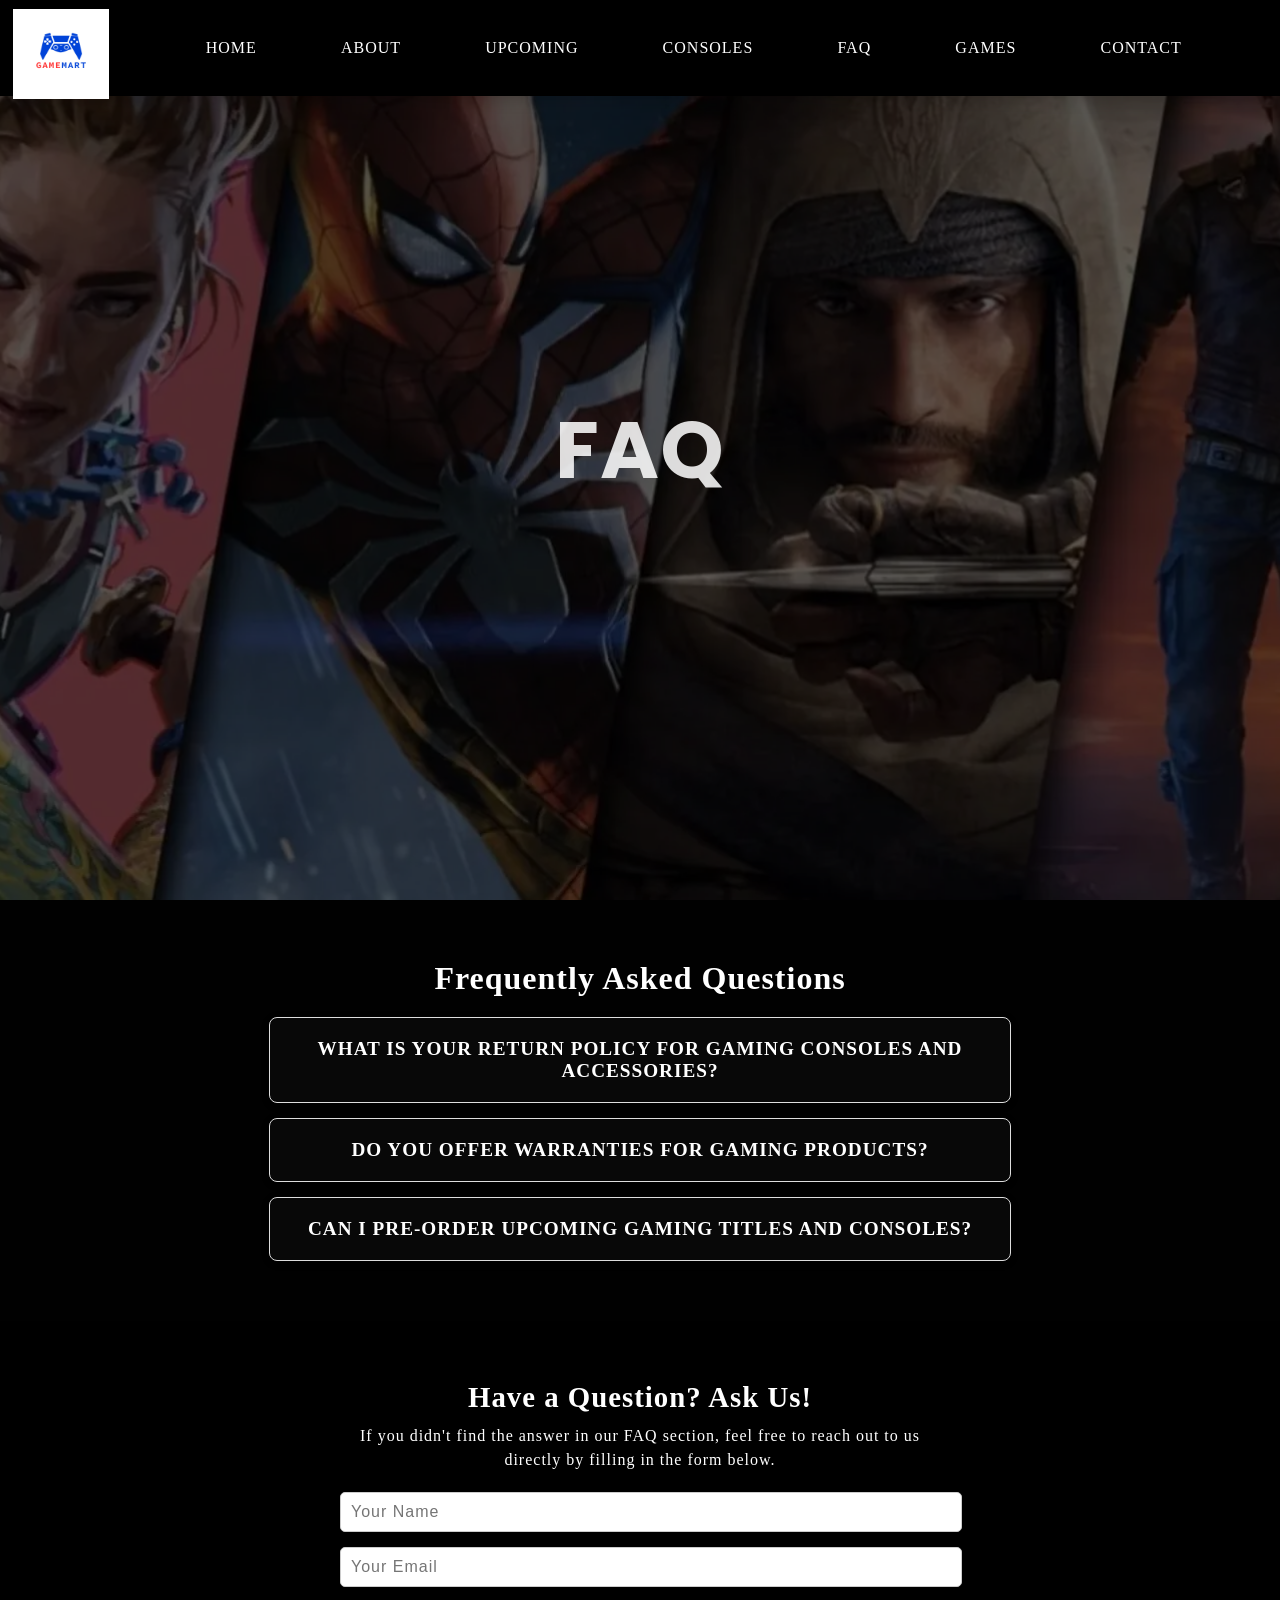
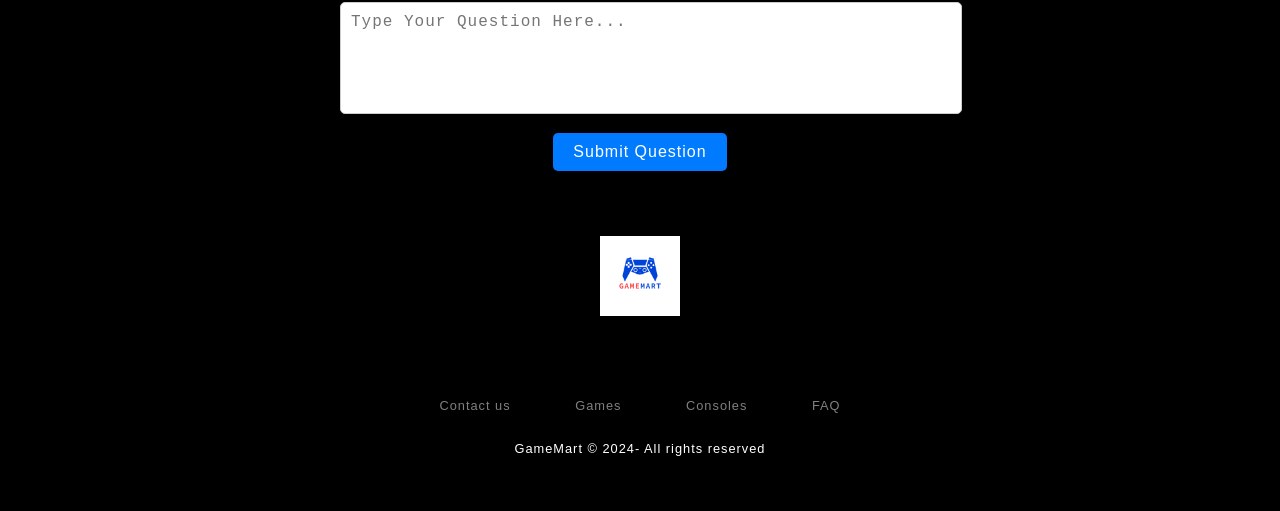
<file: faq.html>
<!DOCTYPE html>
<html lang="en">
<head>
    <meta charset="UTF-8">
    <meta name="viewport" content="width=device-width, initial-scale=1.0">
    <title>FAQ</title>
    <link rel="stylesheet" href="style.css">
    <link rel="icon" type="image/png" href="./favicon/favicon-96x96.png" sizes="96x96" />
    <link rel="icon" type="image/svg+xml" href="./favicon/favicon.svg" />
    <link rel="shortcut icon" href="./favicon/favicon.ico" />
    <link rel="apple-touch-icon" sizes="180x180" href="./favicon/apple-touch-icon.png" />
    <link rel="manifest" href="./favicon/site.webmanifest" />
</head>
<body>
    <nav>
        <div class="logo">
            <img src="./images/logo.png" alt="Logo Image">
        </div>
        <div class="hamburger">
            <div class="line1"></div>
            <div class="line2"></div>
            <div class="line3"></div>
        </div>
        <ul class="nav-links">
            <li><a href="./index.html">Home</a></li>
            <li><a href="./about.html">About</a></li>
            <li><a href="./upcoming.html">Upcoming</a></li>
            <li><a href="./consoles.html">Consoles</a></li>
            <li><a href="./faq.html">FAQ</a></li>
            <li><a href="./games.html">Games</a></li>
            <li><a href="./contactus.html">Contact</a></li>
        </ul>
    </nav>

    <div class="hero-header">
        <div class="hero-header-content">
            <h5 id="title">FAQ</h5>
        </div>
    </div>
    <div class="faq-section">
        <h3>Frequently Asked Questions</h3>
    
        <div class="faq-container">
            <!-- FAQ Item 1 -->
            <div class="faq-item">
                <input type="checkbox" id="faq1" class="faq-toggle">
                <label for="faq1" class="faq-title"> What is your return policy for gaming consoles and accessories?</label>
                <div class="faq-answer">
                    <p>We offer a 30-day return policy for gaming consoles and accessories, provided the items are in their original packaging and unused. Items must be returned with the receipt or proof of purchase. For products with defects, a replacement or full refund will be issued after verification.</p>
                </div>
            </div>
    
            <!-- FAQ Item 2 -->
            <div class="faq-item">
                <input type="checkbox" id="faq2" class="faq-toggle">
                <label for="faq2" class="faq-title">Do you offer warranties for gaming products?</label>
                <div class="faq-answer">
                    <p>Yes, we provide manufacturer warranties for all gaming products. Warranty durations vary by product and brand, typically ranging from 6 months to 2 years. Please check the product details or contact our customer service team for more information.                    </p>
                </div>
            </div>
    
            <!-- FAQ Item 3 -->
            <div class="faq-item">
                <input type="checkbox" id="faq3" class="faq-toggle">
                <label for="faq3" class="faq-title"> Can I pre-order upcoming gaming titles and consoles?</label>
                <div class="faq-answer">
                    <p>Absolutely! We offer pre-order options for the latest gaming titles and consoles. Pre-orders can be placed online or in-store with a small deposit. We’ll notify you as soon as your order is ready for pickup or shipping.
                    </p>
                </div>
            </div>
    
        </div>
    </div>

    <div class="ask-question-section">
        <h3>Have a Question? Ask Us!</h3>
        <p>If you didn't find the answer in our FAQ section, feel free to reach out to us directly by filling in the form below.</p>
        <form class="question-form">
            <div class="form-group">
                <input type="text" name="name" placeholder="Your Name" required>
            </div>
            <div class="form-group">
                <input type="email" name="email" placeholder="Your Email" required>
            </div>
            <div class="form-group">
                <textarea name="question" rows="5" placeholder="Type Your Question Here..." required></textarea>
            </div>
            <div class="form-group">
                <input type="submit" value="Submit Question" class="submit-button">
            </div>
        </form>
    </div>
    

    <footer>
        <div class="footer">
            <img src="./images/logo.png" alt="logo">
        <div class="row">
        <a href="#"><i class="fa fa-facebook"></i></a>
        <a href="#"><i class="fa fa-instagram"></i></a>
        <a href="#"><i class="fa fa-youtube"></i></a>
        <a href="#"><i class="fa fa-twitter"></i></a>
        </div>
        
        <div class="row">
        <ul>
        <li><a href="./contact.html">Contact us</a></li>
        <li><a href="./games.html">Games</a></li>
        <li><a href="./consoles.html">Consoles</a></li>
        <li><a href="./faq.html">FAQ</a></li>
        </ul>
        </div>
        <div class="row">
            GameMart © 2024- All rights reserved
            </div>
        </div>
    </footer>
    
</body>
<script src="./script.js"></script>
</html>
</file>
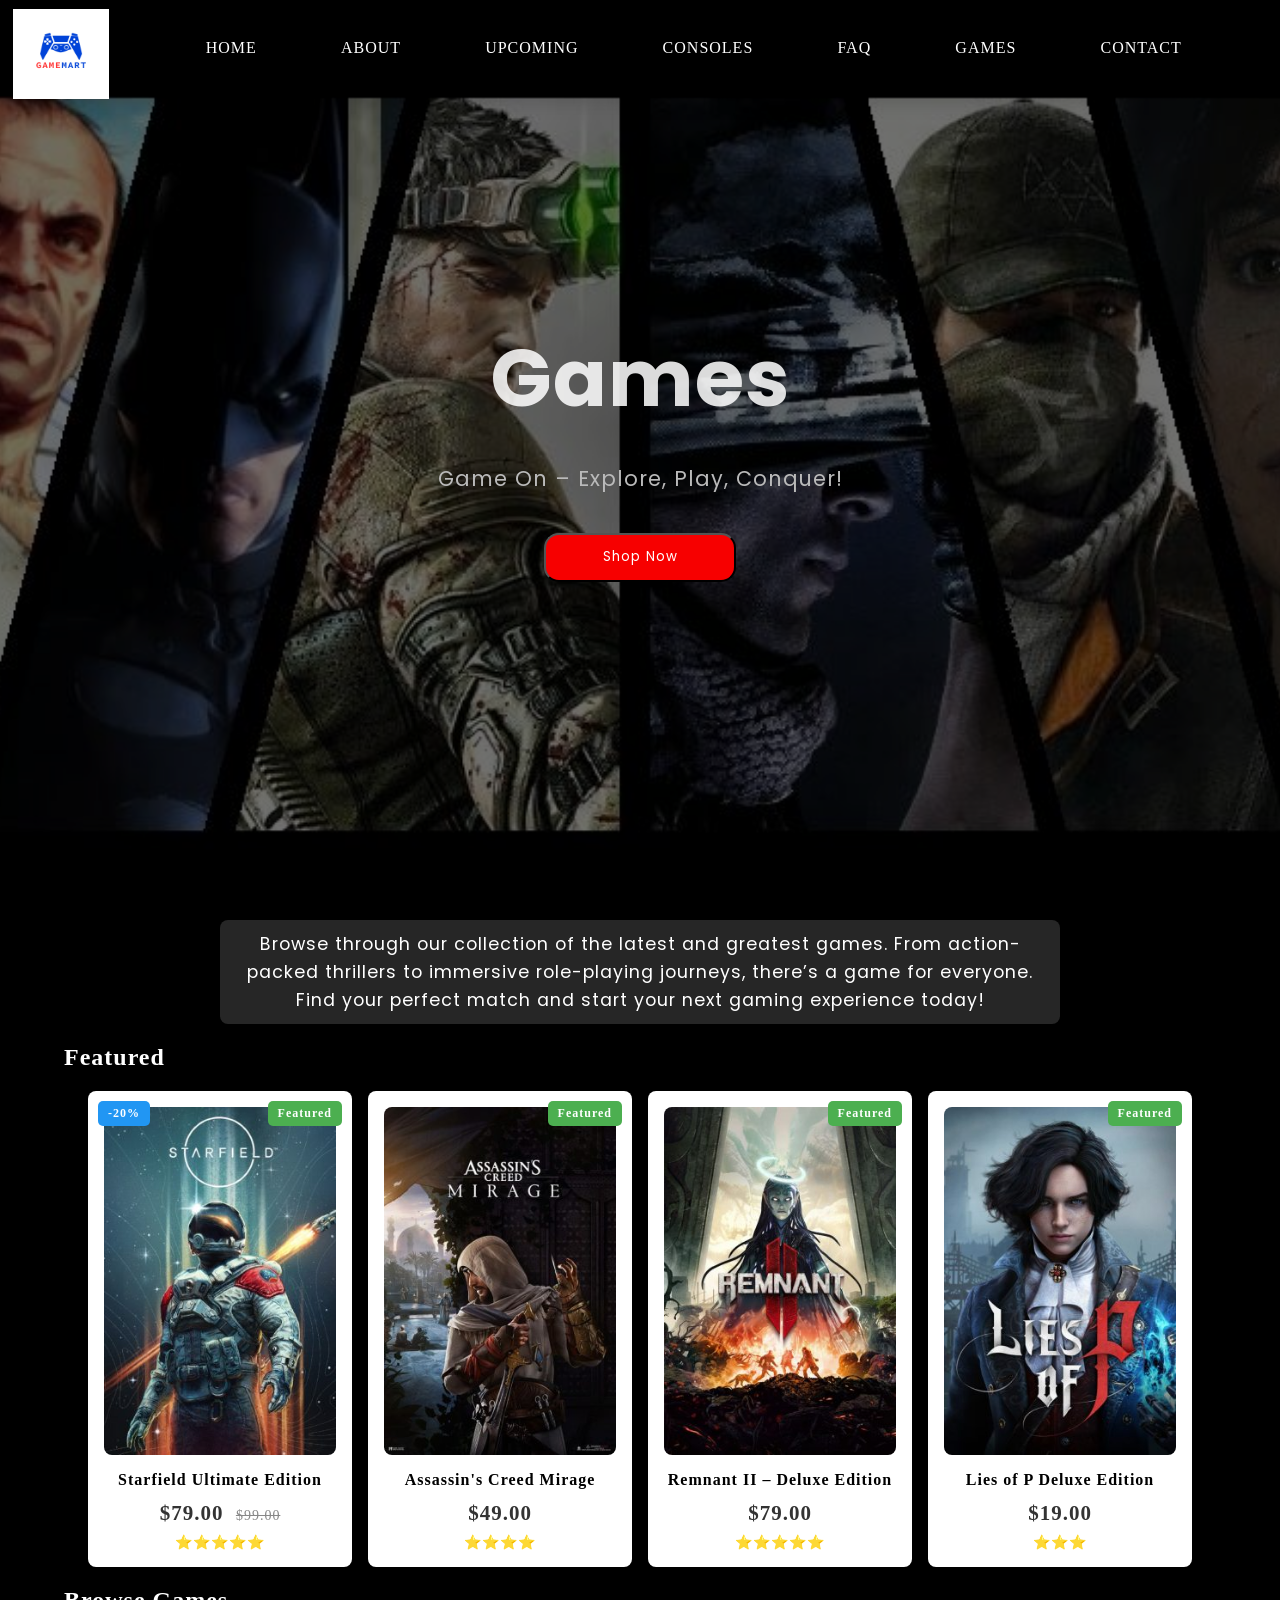
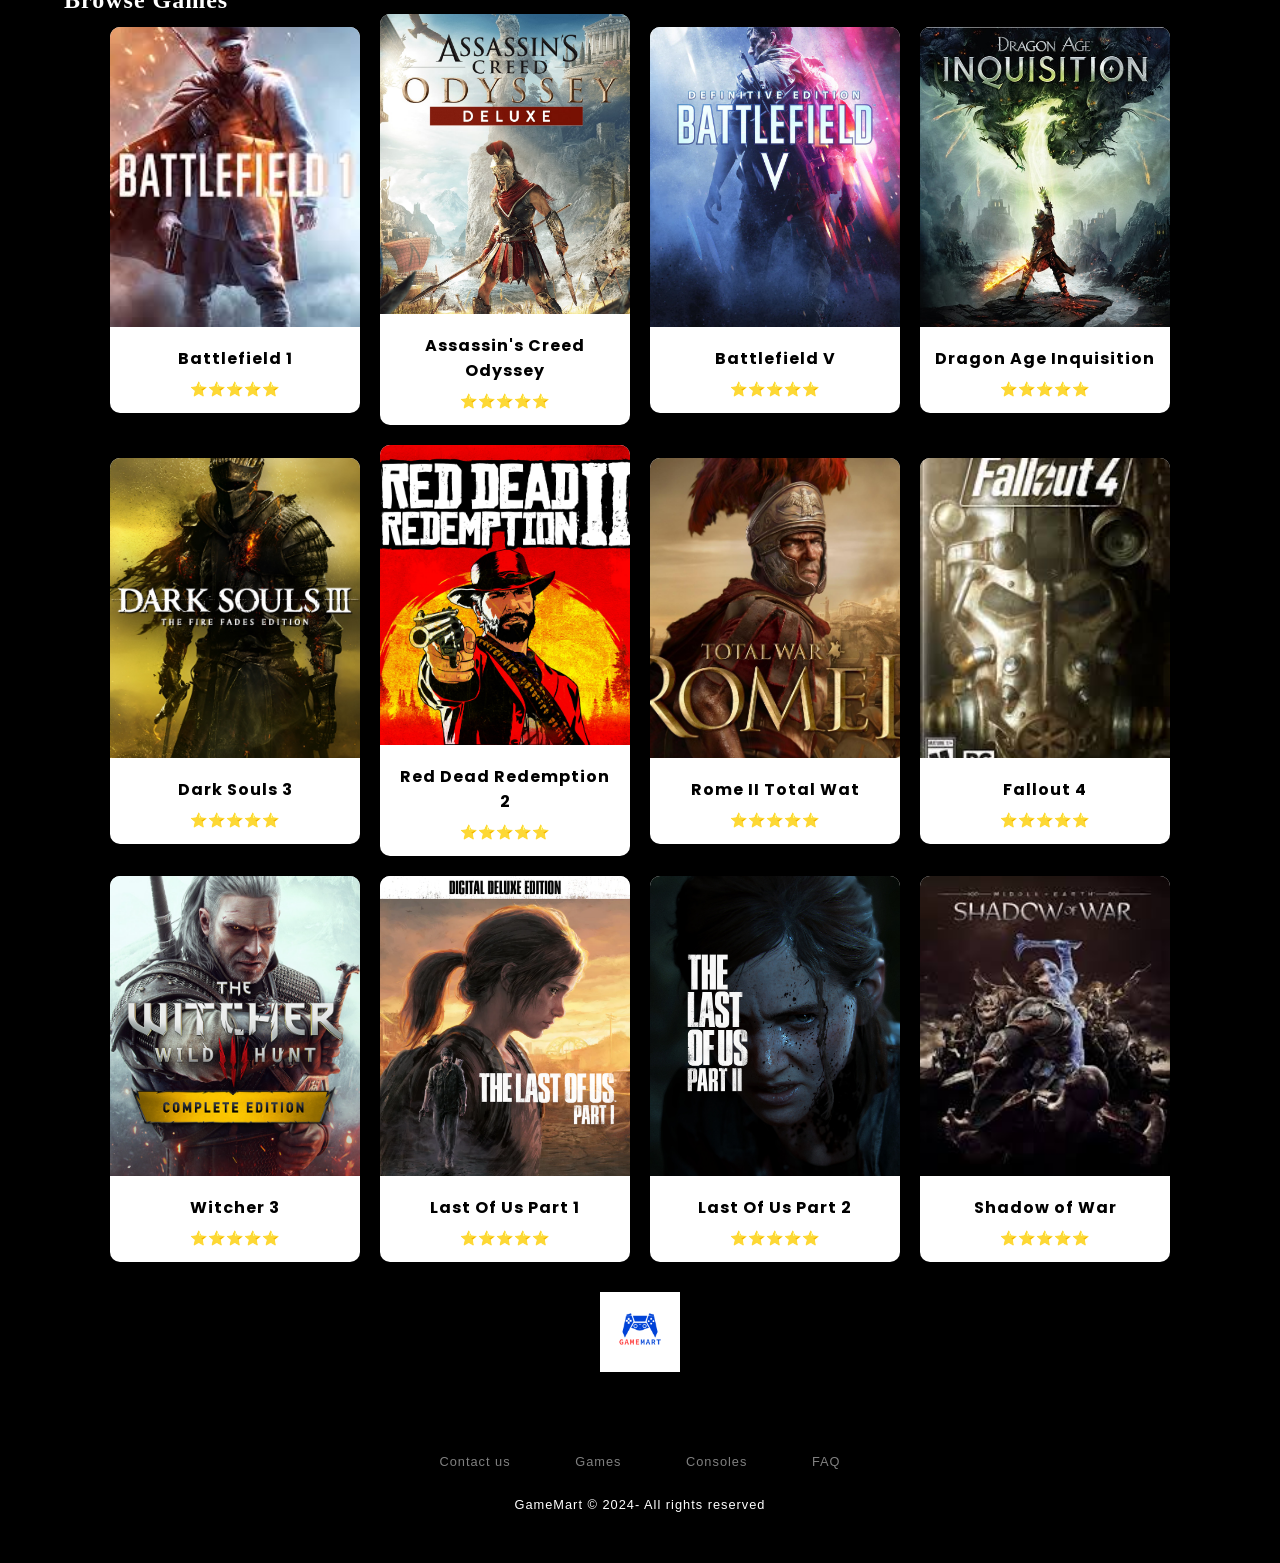
<file: games.html>
<!DOCTYPE html>
<html lang="en">
<head>
    <meta charset="UTF-8">
    <meta name="viewport" content="width=device-width, initial-scale=1.0">
    <title>Games</title>
    <link rel="stylesheet" href="style.css">
    <link rel="icon" type="image/png" href="./favicon/favicon-96x96.png" sizes="96x96" />
    <link rel="icon" type="image/svg+xml" href="./favicon/favicon.svg" />
    <link rel="shortcut icon" href="./favicon/favicon.ico" />
    <link rel="apple-touch-icon" sizes="180x180" href="./favicon/apple-touch-icon.png" />
    <link rel="manifest" href="./favicon/site.webmanifest" />
</head>
<body>
    <nav>
        <div class="logo">
          <img src="./images/logo.png" alt="Logo Image">
        </div>
        <div class="hamburger">
            <div class="line1"></div>
            <div class="line2"></div>
            <div class="line3"></div>
        </div>
        <ul class="nav-links">
            <li><a href="./index.html">Home</a></li>
            <li><a href="./about.html">About</a></li>
            <li><a href="./upcoming.html">Upcoming</a></li>
            <li><a href="./consoles.html">Consoles</a></li>
            <li><a href="./faq.html">FAQ</a></li>
            <li><a href="./games.html">Games</a></li>
            <li><a href="./contactus.html">Contact</a></li>
        </ul>
    </nav>

    <div class="games-header">
        <div class="hero-header-content">
            <h5 id="title">Games</h5>
            <p id="hero-text">Game On – Explore, Play, Conquer!</p>
            <button id="appointmentBtn">Shop Now</button>
        </div>
    </div>

    <section>
        <div class="store-intro">
            <p>
                Browse through our collection of the latest and greatest games. From action-packed thrillers to immersive role-playing journeys, there’s a game for everyone. Find your perfect match and start your next gaming experience today!
            </p>
        </div>

    </section>

    <section>
        <div class="section-text">
            <h2>Featured</h2>
        </div>
    </section>

    <section class="featured-section">
        <div class="featured-card">
          <div class="badge discount">-20%</div>
          <div class="badge featured">Featured</div>
          <img src="./images/star.jpg" alt="Starfield" class="game-image">
          <h3 class="game-title">Starfield Ultimate Edition</h3>
          <div class="game-price">
            <span class="current-price">$79.00</span>
            <span class="original-price">$99.00</span>
          </div>
          <div class="rating">⭐⭐⭐⭐⭐</div>
        </div>
    
        <div class="featured-card">
          <div class="badge featured red">Featured</div>
          <img src="./images/aco.jpg" alt="Assassin's Creed Mirage" class="game-image">
          <h3 class="game-title">Assassin's Creed Mirage</h3>
          <div class="game-price">
            <span class="current-price">$49.00</span>
          </div>
          <div class="rating">⭐⭐⭐⭐</div>
        </div>
    
        <div class="featured-card">
          <div class="badge featured orange">Featured</div>
          <img src="./images/remenant.jpg" alt="Remnant II" class="game-image">
          <h3 class="game-title">Remnant II – Deluxe Edition</h3>
          <div class="game-price">
            <span class="current-price">$79.00</span>
          </div>
          <div class="rating">⭐⭐⭐⭐⭐</div>
        </div>
    
        <div class="featured-card">
          <div class="badge featured green">Featured</div>
          <img src="./images/lies.jpg" alt="Lies of P" class="game-image">
          <h3 class="game-title">Lies of P Deluxe Edition</h3>
          <div class="game-price">
            <span class="current-price">$19.00</span>
          </div>
          <div class="rating">⭐⭐⭐</div>
        </div>
      </section>

      <section>
        <div class="section-text">
            <h2>Browse Games</h2>
        </div>
    </section>

    <div class="upcoming-card-container">
        <div class="upcoming-card">
          <img src="./images/games/bf1.jpg" alt="Starfield Ultimate Edition">
          <div class="upcoming-card-content">
            <h3>Battlefield 1</h3>
            <p class="rating">⭐⭐⭐⭐⭐</p>
          </div>
          <div class="hover-content">
            <p>Release Date: June 4, 2016</p>
            <p>Price: $49.99</p>
            <p>Platform: PC / PS4 / Xbox</p>
          </div>
        </div>

        <div class="upcoming-card">
            <img src="./images/games/aco.jpg" alt="Starfield Ultimate Edition">
            <div class="upcoming-card-content">
              <h3>Assassin's Creed Odyssey</h3>
              <p class="rating">⭐⭐⭐⭐⭐</p>
            </div>
            <div class="hover-content">
              <p>Release Date: April 10, 2018</p>
              <p>Price: $60.00</p>
              <p>Platform: PC / PS4 / PS5 / Xbox</p>
            </div>
          </div>

          <div class="upcoming-card">
            <img src="./images/games/bf5.webp" alt="Starfield Ultimate Edition">
            <div class="upcoming-card-content">
              <h3>Battlefield V</h3>
              <p class="rating">⭐⭐⭐⭐⭐</p>
            </div>
            <div class="hover-content">
              <p>Release Date: April 10, 2019</p>
              <p>Price: $60.00</p>
              <p>Platform: PC / PS4 / PS5 / Xbox</p>
            </div>
          </div>

          <div class="upcoming-card">
            <img src="./images/games/dai.jpg" alt="Starfield Ultimate Edition">
            <div class="upcoming-card-content">
              <h3>Dragon Age Inquisition</h3>
              <p class="rating">⭐⭐⭐⭐⭐</p>
            </div>
            <div class="hover-content">
              <p>Release Date: April 10, 2014</p>
              <p>Price: $60.00</p>
              <p>Platform: PC / PS4 / Xbox</p>
            </div>
          </div>

          <div class="upcoming-card">
            <img src="./images/games/ds3.jpg" alt="Starfield Ultimate Edition">
            <div class="upcoming-card-content">
              <h3>Dark Souls 3</h3>
              <p class="rating">⭐⭐⭐⭐⭐</p>
            </div>
            <div class="hover-content">
              <p>Release Date: May 10, 2016</p>
              <p>Price: $30.00</p>
              <p>Platform: PC / PS4 / PS5 / Xbox</p>
            </div>
          </div>

          <div class="upcoming-card">
            <img src="./images/games/rdr2.jpg" alt="Starfield Ultimate Edition">
            <div class="upcoming-card-content">
              <h3>Red Dead Redemption 2</h3>
              <p class="rating">⭐⭐⭐⭐⭐</p>
            </div>
            <div class="hover-content">
              <p>Release Date: March 24, 2018</p>
              <p>Price: $30.00</p>
              <p>Platform: PC / PS4 / PS5 / Xbox</p>
            </div>
          </div>

          <div class="upcoming-card">
            <img src="./images/games/rome2.jpg" alt="Starfield Ultimate Edition">
            <div class="upcoming-card-content">
              <h3>Rome II Total Wat</h3>
              <p class="rating">⭐⭐⭐⭐⭐</p>
            </div>
            <div class="hover-content">
              <p>Release Date: May 10, 2013</p>
              <p>Price: $20.00</p>
              <p>Platform: PC</p>
            </div>
          </div>

          <div class="upcoming-card">
            <img src="./images/games/fallout4.jpg" alt="Starfield Ultimate Edition">
            <div class="upcoming-card-content">
              <h3>Fallout 4 </h3>
              <p class="rating">⭐⭐⭐⭐⭐</p>
            </div>
            <div class="hover-content">
              <p>Release Date: July 05, 2016</p>
              <p>Price: $30.00</p>
              <p>Platform: PC / PS4 / PS5 / Xbox</p>
            </div>
          </div>

          <div class="upcoming-card">
            <img src="./images/games/witcher.jpg" alt="Starfield Ultimate Edition">
            <div class="upcoming-card-content">
              <h3>Witcher 3 </h3>
              <p class="rating">⭐⭐⭐⭐⭐</p>
            </div>
            <div class="hover-content">
              <p>Release Date: July 05, 2015</p>
              <p>Price: $30.00</p>
              <p>Platform: PC / PS4 / PS5 / Xbox</p>
            </div>
          </div>

          <div class="upcoming-card">
            <img src="./images/games/last.webp" alt="Starfield Ultimate Edition">
            <div class="upcoming-card-content">
              <h3>Last Of Us Part 1</h3>
              <p class="rating">⭐⭐⭐⭐⭐</p>
            </div>
            <div class="hover-content">
              <p>Release Date: July 05, 2018</p>
              <p>Price: $30.00</p>
              <p>Platform: PC / PS4 / PS5</p>
            </div>
          </div>

          <div class="upcoming-card">
            <img src="./images/games/last2.jpg" alt="Starfield Ultimate Edition">
            <div class="upcoming-card-content">
              <h3>Last Of Us Part 2</h3>
              <p class="rating">⭐⭐⭐⭐⭐</p>
            </div>
            <div class="hover-content">
              <p>Release Date: July 05, 2020</p>
              <p>Price: $30.00</p>
              <p>Platform: PC / PS5</p>
            </div>
          </div>

          <div class="upcoming-card">
            <img src="./images/games/shadow.jpg" alt="Starfield Ultimate Edition">
            <div class="upcoming-card-content">
              <h3>Shadow of War</h3>
              <p class="rating">⭐⭐⭐⭐⭐</p>
            </div>
            <div class="hover-content">
              <p>Release Date: July 05, 2017</p>
              <p>Price: $30.00</p>
              <p>Platform: PC / PS5</p>
            </div>
          </div>
      

    </div>




    <footer>
        <div class="footer">
            <img src="./images/logo.png" alt="logo">
        <div class="row">
        <a href="#"><i class="fa fa-facebook"></i></a>
        <a href="#"><i class="fa fa-instagram"></i></a>
        <a href="#"><i class="fa fa-youtube"></i></a>
        <a href="#"><i class="fa fa-twitter"></i></a>
        </div>
        
        <div class="row">
        <ul>
        <li><a href="./contact.html">Contact us</a></li>
        <li><a href="./games.html">Games</a></li>
        <li><a href="./consoles.html">Consoles</a></li>
        <li><a href="./faq.html">FAQ</a></li>
        </ul>
        </div>
        <div class="row">
            GameMart © 2024- All rights reserved
            </div>
        </div>
    </footer>
    
</body>
<script src="./script.js"></script>
</html>
</file>
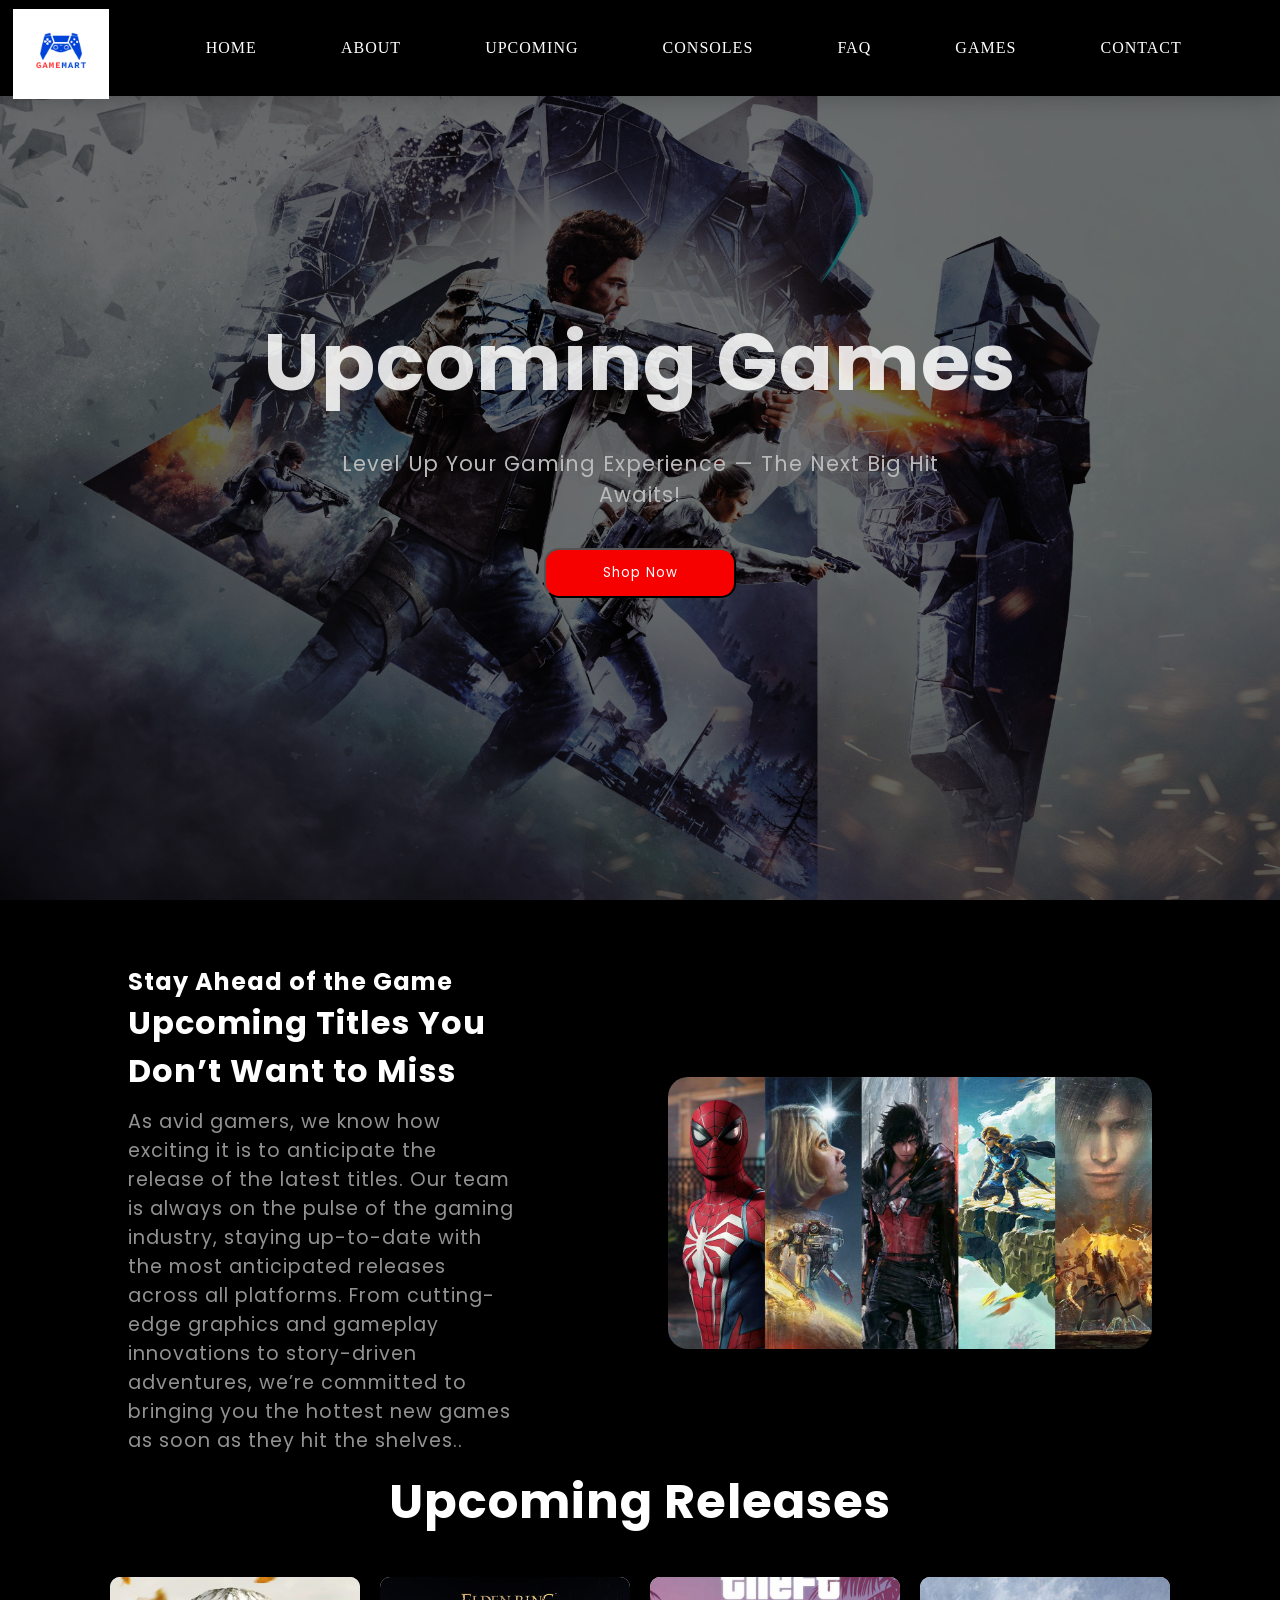
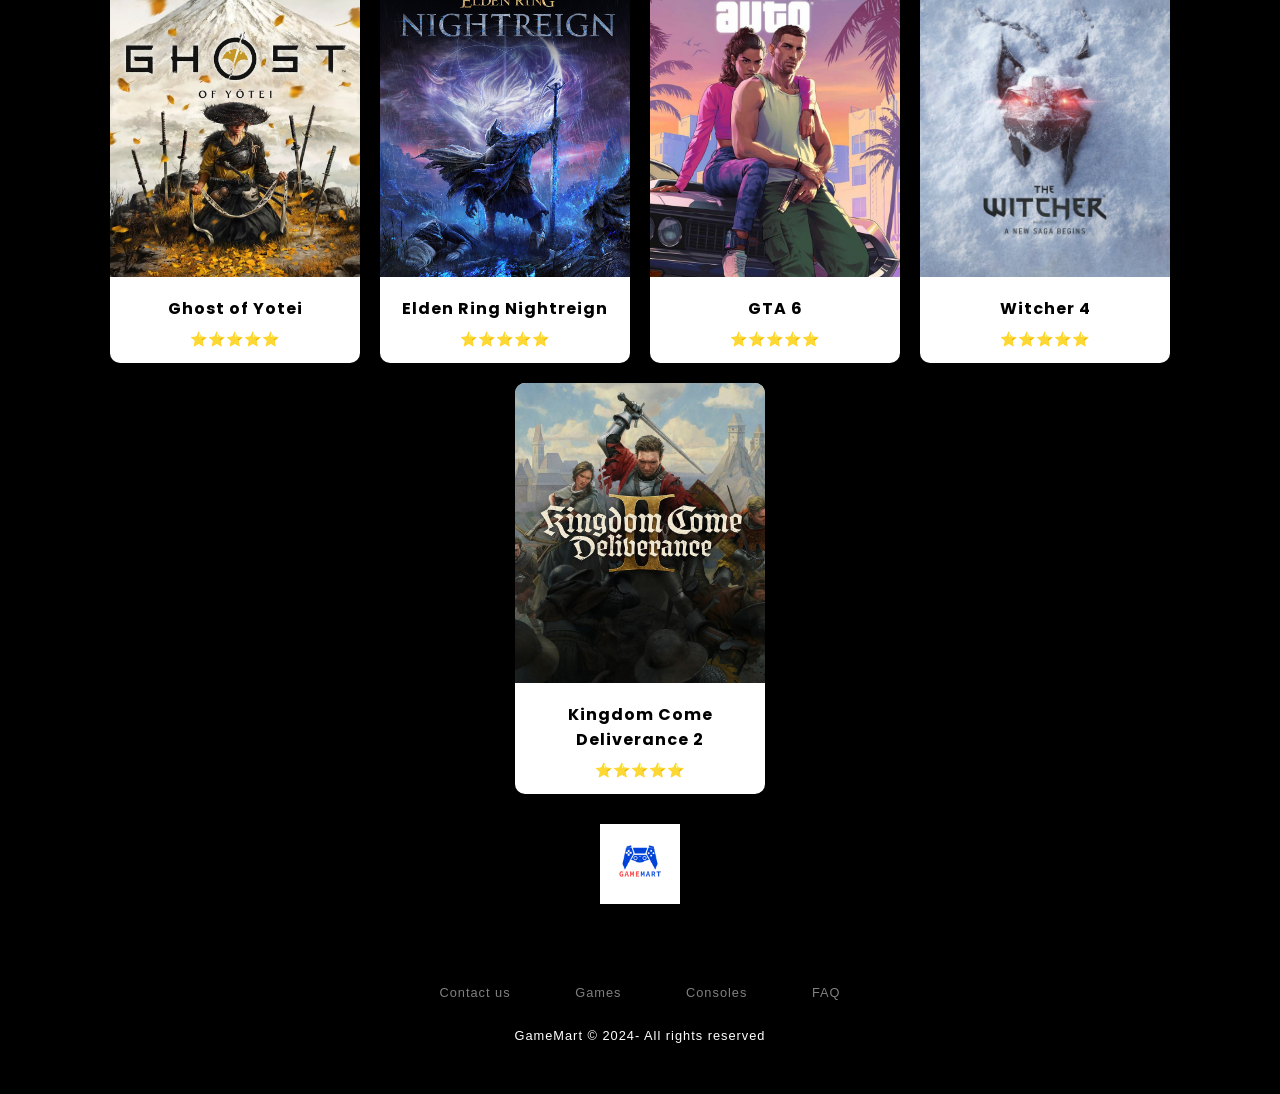
<file: upcoming.html>
<!DOCTYPE html>
<html lang="en">
<head>
    <meta charset="UTF-8">
    <meta name="viewport" content="width=device-width, initial-scale=1.0">
    <title>Upcoming</title>
    <link rel="stylesheet" href="style.css">
    <link rel="icon" type="image/png" href="./favicon/favicon-96x96.png" sizes="96x96" />
    <link rel="icon" type="image/svg+xml" href="./favicon/favicon.svg" />
    <link rel="shortcut icon" href="./favicon/favicon.ico" />
    <link rel="apple-touch-icon" sizes="180x180" href="./favicon/apple-touch-icon.png" />
    <link rel="manifest" href="./favicon/site.webmanifest" />
</head>
<body>
    <nav>
        <div class="logo">
          <img src="./images/logo.png" alt="Logo Image">
        </div>
        <div class="hamburger">
            <div class="line1"></div>
            <div class="line2"></div>
            <div class="line3"></div>
        </div>
        <ul class="nav-links">
            <li><a href="./index.html">Home</a></li>
            <li><a href="./about.html">About</a></li>
            <li><a href="./upcoming.html">Upcoming</a></li>
            <li><a href="./consoles.html">Consoles</a></li>
            <li><a href="./faq.html">FAQ</a></li>
            <li><a href="./games.html">Games</a></li>
            <li><a href="./contactus.html">Contact</a></li>
        </ul>
    </nav>

    <div class="upcoming-header">
        <div class="hero-header-content">
            <h5 id="title">Upcoming Games</h5>
            <p id="hero-text">Level Up Your Gaming Experience — The Next Big Hit Awaits!</p>
            <button id="appointmentBtn">Shop Now</button>
        </div>
    </div>

    <div class="expertise">
        <div class="expertise-container">
            <div class="expertise-text">
                <h4>Stay Ahead of the Game
                </h4>
                <h2>Upcoming Titles You Don’t Want to Miss</h2>
                <p>As avid gamers, we know how exciting it is to anticipate the release of the latest titles. Our team is always on the pulse of the gaming industry, staying up-to-date with the most anticipated releases across all platforms. From cutting-edge graphics and gameplay innovations to story-driven adventures, we’re committed to bringing you the hottest new games as soon as they hit the shelves..</p>
            </div>
            <div class="expertise-image">
                <img src="./images/up.jpg" alt="">
            </div>
        </div>
    </div>

    <section>
        <div class="sub-text">
            <h1>Upcoming Releases</h1>
        </div>
    </section>

    <div class="upcoming-card-container">
        <div class="upcoming-card">
          <img src="./images/yotei.jpg" alt="Starfield Ultimate Edition">
          <div class="upcoming-card-content">
            <h3>Ghost of Yotei</h3>
            <p class="rating">⭐⭐⭐⭐⭐</p>
          </div>
          <div class="hover-content">
            <p>Release Date: 2025 June 04th</p>
          </div>
        </div>

        <div class="upcoming-card">
            <img src="./images/nightreign.jpg" alt="Starfield Ultimate Edition">
            <div class="upcoming-card-content">
              <h3>Elden Ring Nightreign</h3>
              <p class="rating">⭐⭐⭐⭐⭐</p>
            </div>
            <div class="hover-content">
              <p>Release Date: 2025 April 07th</p>
            </div>
          </div>

          <div class="upcoming-card">
            <img src="./images/gta6.jpg" alt="Starfield Ultimate Edition">
            <div class="upcoming-card-content">
              <h3>GTA 6</h3>
              <p class="rating">⭐⭐⭐⭐⭐</p>
            </div>
            <div class="hover-content">
              <p>Release Date: 2025 December</p>
            </div>
          </div>

          <div class="upcoming-card">
            <img src="./images/witcher4.jpg" alt="Starfield Ultimate Edition">
            <div class="upcoming-card-content">
              <h3>Witcher 4</h3>
              <p class="rating">⭐⭐⭐⭐⭐</p>
            </div>
            <div class="hover-content">
              <p>Release Date: 2025 September 12th</p>
            </div>
          </div>

          <div class="upcoming-card">
            <img src="./images/kdc2.jpg" alt="Starfield Ultimate Edition">
            <div class="upcoming-card-content">
              <h3>Kingdom Come Deliverance 2</h3>
              <p class="rating">⭐⭐⭐⭐⭐</p>
            </div>
            <div class="hover-content">
              <p>Release Date: 2025 July 12th</p>
            </div>
          </div>
      

    </div>
      




    <footer>
        <div class="footer">
            <img src="./images/logo.png" alt="logo">
        <div class="row">
        <a href="#"><i class="fa fa-facebook"></i></a>
        <a href="#"><i class="fa fa-instagram"></i></a>
        <a href="#"><i class="fa fa-youtube"></i></a>
        <a href="#"><i class="fa fa-twitter"></i></a>
        </div>
        
        <div class="row">
        <ul>
        <li><a href="./contact.html">Contact us</a></li>
        <li><a href="./games.html">Games</a></li>
        <li><a href="./consoles.html">Consoles</a></li>
        <li><a href="./faq.html">FAQ</a></li>
        </ul>
        </div>
        <div class="row">
            GameMart © 2024- All rights reserved
            </div>
        </div>
    </footer>
    
</body>
<script src="./script.js"></script>
</html>
</file>
<file: style.css>
@import url('https://fonts.googleapis.com/css2?family=Playpen+Sans:wght@100..800&family=Poppins:ital,wght@0,100;0,200;0,300;0,400;0,500;0,600;0,700;0,800;0,900;1,100;1,200;1,300;1,400;1,500;1,600;1,700;1,800;1,900&display=swap');


:root{
    --mainFont:"Poppins";
    --fontWhite:#ffffff;;
}
*{
    margin: 0;
    padding: 0;
    letter-spacing: 1px;
  }
  body{
    overflow-x: hidden; 
    background-color: #000000;
  }
  /*Navigation Bar*/
  
  nav{
    height: 6rem;
    width: 100vw;
    background-color: #000000;
    color: #ffffff;
    box-shadow: 0 3px 20px rgba(0, 0, 0, 0.2);
    display: flex;
    position: fixed;
    z-index: 10;
    
  }
  
  /*Styling logo*/
  .logo{
    padding:1vh 1vw;
    text-align: center;
  }
  .logo img {
    height: 5.6rem;
    width: 6rem;
  }
  
  /*Styling Links*/
  .nav-links{
    display: flex;
    list-style: none; 
    width: 88vw;
    padding: 0 0.7vw;
    justify-content: space-evenly;
    align-items: center;
    text-transform: uppercase;
  }
  .nav-links li a{
    text-decoration: none;
    color: #ffffff;
    margin: 0 0.7vw;
  }
  .nav-links li a:hover {
    color: #e0e0e0c1;
  }
  .nav-links li {
    position: relative;
  }
  .nav-links li a::before {
    content: "";
    display: block;
    height: 3px;
    width: 0%;
    background-color: #005580c1;
    position: absolute;
    transition: all ease-in-out 250ms;
    margin: 0 0 0 10%;
  }
  .nav-links li a:hover::before{
    width: 80%;
  }
  
  /*Styling Buttons*/
  .login-button{
    background-color: transparent;
    border: 1.5px solid #f2f5f7;
    border-radius: 2em;
    padding: 0.6rem 0.8rem;
    margin-left: 2vw;
    font-size: 1rem;
    cursor: pointer;
  
  }
  .login-button:hover {
    color: #131418;
    background-color: #f2f5f7;
    border:1.5px solid #000000;
    transition: all ease-in-out 350ms;
  }
  .join-button{
    color: #ffffff;
    background-color: #001d6b;
    border: 1.5px solid #ffffff;
    border-radius: 2em;
    padding: 0.6rem 0.8rem;
    font-size: 1rem;
    cursor: pointer;
  }
  .join-button:hover {
    color: #000000;
    background-color: transparent;
    border:1.5px solid #f2f5f7;
    transition: all ease-in-out 350ms;
  }
  
  /*Styling Hamburger Icon*/
  .hamburger div{
    width: 30px;
    height:3px;
    background: #ffffff;
    margin: 5px;
    transition: all 0.3s ease;
  }
  .hamburger{
    display: none;
  }
  
  /*Stying for small screens*/
  @media screen and (max-width: 800px){
    nav{
        position: fixed;
        z-index: 3;
    }
    .hamburger{
        display:block;
        position: absolute;
        cursor: pointer;
        right: 5%;
        top: 50%;
        transform: translate(-5%, -50%);
        z-index: 2;
        transition: all 0.7s ease;
    }
    .nav-links{
        position: fixed;
        background: #000000;
        height: 100vh;
        width: 100%;
        flex-direction: column;
        clip-path: circle(50px at 90% -20%);
        -webkit-clip-path: circle(50px at 90% -10%);
        transition: all 1s ease-out;
        pointer-events: none;
    }
    .nav-links.open{
        clip-path: circle(1000px at 90% -10%);
        -webkit-clip-path: circle(1000px at 90% -10%);
        pointer-events: all;
    }
    .nav-links li{
        opacity: 0;
    }
    .nav-links li:nth-child(1){
        transition: all 0.5s ease 0.2s;
    }
    .nav-links li:nth-child(2){
        transition: all 0.5s ease 0.4s;
    }
    .nav-links li:nth-child(3){
        transition: all 0.5s ease 0.6s;
    }
    .nav-links li:nth-child(4){
        transition: all 0.5s ease 0.7s;
    }
    .nav-links li:nth-child(5){
        transition: all 0.5s ease 0.8s;
    }
    .nav-links li:nth-child(6){
        transition: all 0.5s ease 0.9s;
        margin: 0;
    }
    .nav-links li:nth-child(7){
        transition: all 0.5s ease 1s;
        margin: 0;
    }
    li.fade{
        opacity: 1;
    }
  }
  /*Animating Hamburger Icon on Click*/
  .toggle .line1{
    transform: rotate(-45deg) translate(-5px,6px);
  }
  .toggle .line2{
    transition: all 0.7s ease;
    width:0;
  }
  .toggle .line3{
    transform: rotate(45deg) translate(-5px,-6px);
  }

  /* Hero Header */
.hero-header {
  height: 100vh;
  display: flex;
  width: 100%;
  align-items: center;
  justify-items: center;
  background-image: url("./images/main.webp");
  background-size: cover;
  background-position: center center;
  background-repeat: no-repeat;
  position: relative;
  color: #ffffff; /* Ensure the text color is visible on the image */
}
.upcoming-header{
  height: 100vh;
  display: flex;
  width: 100%;
  align-items: center;
  justify-items: center;
  background-image: url("./images/upcoming.jpg");
  background-size: cover;
  background-position: center center;
  background-repeat: no-repeat;
  position: relative;
  color: #ffffff;
}
.upcoming-header::before, .games-header::before, .console-header::before, .about-hero-header::before{
  content: "";
  position: absolute;
  top: 0;
  left: 0;
  right: 0;
  bottom: 0;
  background-color: rgba(0, 0, 0, 0.556); 
  z-index: 1; 
}

.about-hero-header{
  height: 100vh;
  display: flex;
  width: 100%;
  align-items: center;
  justify-items: center;
  background-image: url("./images/about.jpg");
  background-size: cover;
  background-position: center center;
  background-repeat: no-repeat;
  position: relative;
  color: #ffffff;

}


.games-header{
  height: 100vh;
  display: flex;
  width: 100%;
  align-items: center;
  justify-items: center;
  background-image: url("./images/games.jpg");
  background-size: cover;
  background-position: center center;
  background-repeat: no-repeat;
  position: relative;
  color: #ffffff;
}
.console-header{
  height: 100vh;
  display: flex;
  width: 100%;
  align-items: center;
  justify-items: center;
  background-image: url("./images/access.jpg");
  background-size: cover;
  background-position: center center;
  background-repeat: no-repeat;
  position: relative;
  color: #ffffff;
}

.hero-header-content {
  display: flex;
  position: relative;
  text-align: center;
  justify-content: center;
  align-items: center; 
  flex-direction: column;
  width: 100%;
  z-index: 1; 
  display: flex;
  flex-direction: column;
  font-family: "Poppins";
  animation: slideInFromLeft 1.5s ease-out;
}
.hero-header::before {
  content: "";
  position: absolute;
  top: 0;
  left: 0;
  right: 0;
  bottom: 0;
  background-color: rgba(0, 0, 0, 0.644); 
  z-index: 1; 
}

.hero-header > * {
  z-index: 2; 
}



@keyframes slideInFromLeft {
  from {
      opacity: 0;
      transform: translateX(-100%);
  }
  to {
      opacity: 1;
      transform: translateX(0);
  }
}
#title{
  font-size: 5em;
  margin: 0;
  color: #ffffffdb;
}
.hero-title {
  font-size: 3em;
  margin: 0;
  color: #ffffff;
}

#hero-text {
  font-size: 1.3em;
  margin-top: 2%;
  color: rgb(186, 186, 186);
  width: 50%;
}

#appointmentBtn{
  width: 15%;
  padding: 1%;
  border-radius: 15px;
  margin-top: 3%;
  background-color: #f70000;
  color: var(--fontWhite);
  font-family: var(--mainFont);
  transition: ease-in-out 0.5s;
  cursor: pointer;
}

#appointmentBtn:hover{
  transform: scale(1.1);
}

@media (max-width: 1024px) {
  #title {
    font-size: 4em;
  }

  #hero-text {
    width: 70%;
    font-size: 1.1em;
  }

  #appointmentBtn {
    width: 20%;
    font-size: 1em;
  }
}

/* Card Container */
.card-container {
  display: grid;
  grid-template-columns: repeat(auto-fill, minmax(300px, 1fr));
  gap: 20px;
  max-width: 1200px;
  padding: 20px;
  margin: auto;
}

/* Single Card */
.card {
  background: #fff;
  border-radius: 10px;
  box-shadow: 0 4px 10px rgba(0, 0, 0, 0.1);
  overflow: hidden;
  transition: transform 0.3s ease-in-out, box-shadow 0.3s ease-in-out;
}

.card:hover {
  transform: translateY(-5px);
  box-shadow: 0 10px 20px rgba(0, 0, 0, 0.2);
}

/* Card Image */
.card-image {
  position: relative;
  overflow: hidden;
}

.card-image img {
  width: 100%;
  display: block;
}

.discount-badge {
  position: absolute;
  top: 10px;
  left: 10px;
  background: #ff4040;
  color: #fff;
  font-size: 0.9em;
  font-weight: bold;
  padding: 5px 10px;
  border-radius: 15px;
}

/* Card Content */
.card-content {
  padding: 15px;
  text-align: left;
}

.card-content h3 {
  font-size: 1.3em;
  margin-bottom: 10px;
}

.rating span {
  color: #ffcc00;
  font-size: 1.2em;
}

.price {
  margin: 10px 0;
}

.current-price {
  font-size: 1.5em;
  font-weight: bold;
  color: #ff4040;
}

.original-price {
  font-size: 1em;
  text-decoration: line-through;
  color: #aaa;
  margin-left: 10px;
}

.card-content p {
  font-size: 0.9em;
  color: #777;
  line-height: 1.5;
}

/* Countdown Timer */
.countdown {
  display: flex;
  justify-content: space-between;
  margin: 15px 0;
}

.countdown div {
  text-align: center;
}

.countdown div span:first-child {
  display: block;
  font-size: 1.2em;
  font-weight: bold;
}

.countdown div span:last-child {
  font-size: 0.8em;
  color: #888;
}

/* Button */
.add-to-cart {
  background: #ff4040;
  color: #fff;
  border: none;
  border-radius: 5px;
  padding: 10px 20px;
  width: 100%;
  font-size: 1em;
  font-weight: bold;
  cursor: pointer;
  transition: background-color 0.3s ease-in-out;
}

.add-to-cart:hover {
  background: #e03030;
}

/* Responsive Grid for Mobile */
@media (max-width: 768px) {
  .card-container {
      grid-template-columns: repeat(1, 1fr);
      gap: 10px;
  }

  .card-content h3 {
      font-size: 1.1em;
  }

  .countdown div span:first-child {
      font-size: 1em;
  }

  .add-to-cart {
      font-size: 0.9em;
  }
}

.store-intro {
  max-width: 800px;
  margin: 20px auto;
  text-align: center;
  padding: 10px 20px;
  background-color: #262626;
  border-radius: 8px;
  box-shadow: 0px 2px 10px rgba(0, 0, 0, 0.1);
}

.store-intro p {
  font-size: 1.1em;
  color: var(--fontWhite);
  line-height: 1.6;
  margin: 0;
  font-family: var(--mainFont);
}

.section-text{
  width: 100%;
  text-align: left;
  justify-content: center;
  align-items: center;
  padding-left: 5%;

}
.section-text h2{
  color: var(--fontWhite);
  font-size: 1.5rem;
}

.recent-blog {
  padding: 20px;
  background-color: #000000;
}

.recent-blog h2 {
  text-align: left;
  margin-bottom: 20px;
  color: var(--fontWhite);
  font-family: var(--mainFont);
}

.blog-container {
  display: grid;
  grid-template-columns: repeat(auto-fit, minmax(280px, 1fr));
  gap: 20px;
  max-width: 1200px;
  margin: 0 auto;
}

.blog-card {
  background: #fff;
  border-radius: 8px;
  box-shadow: 0 4px 8px rgba(0, 0, 0, 0.1);
  overflow: hidden;
  display: flex;
  flex-direction: column;
  transition: transform 0.3s ease;
}

.blog-card:hover {
  transform: translateY(-5px);
}

.blog-card img {
  width: 100%;
  height: 180px;
  object-fit: cover;
}

.blog-card .tag {
  position: absolute;
  background-color: #ff6b6b;
  color: #fff;
  padding: 5px 10px;
  font-size: 12px;
  border-radius: 3px;
  top: 15px;
  left: 15px;
}

.blog-card h3 {
  font-size: 18px;
  margin: 15px 15px 10px;
}

.blog-card .author {
  font-size: 14px;
  color: #777;
  margin: 0 15px 10px;
}

.blog-card .author span {
  color: #ff6b6b;
}

.blog-card .excerpt {
  font-size: 14px;
  color: #555;
  margin: 0 15px 15px;
  line-height: 1.5;
}

.game-section {
  position: relative;
  background: url('./images/reddead2.jpg') no-repeat center center/cover;
  height: 100vh;
  display: flex;
  align-items: center;
  justify-content: center;
  text-align: center;
  color: #fff;
  overflow: hidden;
}

.game-section::before {
  content: "";
  position: absolute;
  top: 0;
  left: 0;
  width: 100%;
  height: 100%;
  background: rgba(0, 0, 0, 0.5); /* Dark overlay */
  z-index: 1;
}

.game-content {
  position: relative;
  z-index: 2;
  max-width: 600px;
  padding: 20px;
}

.game-content h1 {
  font-size: 2.8rem;
  margin-bottom: 20px;
  font-weight: bold;
  font-family: var(--mainFont);
}

.game-content p {
  font-size: 1.5rem;
  margin-bottom: 30px;
  line-height: 1.5;
  font-family: var(--mainFont);
}

.game-content button {
  background-color: #ff9800;
  color: #fff;
  border: none;
  padding: 15px 30px;
  font-size: 1rem;
  border-radius: 5px;
  cursor: pointer;
  transition: background-color 0.3s ease;
}

.game-content button:hover {
  background-color: #e68900;
}

/* Responsive Design */
@media (max-width: 768px) {
  .hero-content h1 {
    font-size: 2rem;
  }

  .hero-content p {
    font-size: 1rem;
  }

  .hero-content button {
    padding: 10px 20px;
    font-size: 0.9rem;
  }
}



.game-card-section {
  display: flex;
  justify-content: space-between;
  flex-wrap: wrap;
  gap: 20px;
  padding: 40px;
}

.game-card {
  position: relative;
  width: calc(50% - 10px);
  max-width: 800px;
  min-width: 300px;
  height: 250px;
  background-size: cover;
  background-position: center;
  border-radius: 10px;
  overflow: hidden;
  box-shadow: 0 4px 10px rgba(0, 0, 0, 0.1);
}

.game-card:nth-child(1) {
  background-image: url('./images/r6.jpg');
}

.game-card:nth-child(2) {
  background-image: url('./images/starfield.jpg');
}

.game-card-content {
  position: absolute;
  bottom: 20px;
  left: 20px;
  right: 20px;
  color: white;
  text-shadow: 0 2px 5px rgba(0, 0, 0, 0.7);
  background-color: rgba(0, 0, 0, 0.5);
  padding: 15px;
  border-radius: 8px;
}

.game-card-content h2 {
  font-size: 1.5rem;
  margin-bottom: 10px;
  font-family: var(--mainFont);
}

.game-card-content ul,
.game-card-content ol {
  margin-bottom: 10px;
  padding-left: 20px;
  font-family: var(--mainFont);
}

.game-card-content li {
  margin-bottom: 5px;
  font-size: 1rem;
  font-family: var(--mainFont);
}

.game-card-content button {
  background-color: #ff9800;
  color: white;
  border: none;
  padding: 10px 20px;
  border-radius: 5px;
  cursor: pointer;
  font-size: 1rem;
  transition: background-color 0.3s ease;
  font-family: var(--mainFont);
}

.game-card-content button:hover {
  background-color: #e68900;
}

/* Responsive Design */
@media (max-width: 768px) {
  .game-card {
    width: 100%;
    height: 200px;
  }

  .game-card-content h2 {
    font-size: 1.2rem;
  }

  .game-card-content {
    padding: 10px;
  }
}




.featured-section {
  display: flex;
  flex-wrap: wrap;
  gap: 16px;
  justify-content: center;
  padding: 20px;
}

.featured-card {
  background: #fff;
  border-radius: 8px;
  box-shadow: 0 4px 6px rgba(0, 0, 0, 0.1);
  width: calc(100% / 5 - 16px);
  max-width: 300px;
  padding: 16px;
  position: relative;
  text-align: center;
}

.featured-card img {
  border-radius: 8px;
  max-width: 100%;
  height: auto;
}

.game-title {
  font-size: 16px;
  margin: 12px 0;
}

.game-price {
  font-size: 14px;
  margin: 8px 0;
}

.current-price {
  font-weight: bold;
  color: #333;
}

.original-price {
  text-decoration: line-through;
  color: #888;
  margin-left: 8px;
}

.rating {
  font-size: 14px;
  color: #f39c12;
}

.badge {
  position: absolute;
  top: 10px;
  left: 10px;
  background-color: #3498db;
  color: #fff;
  padding: 5px 10px;
  border-radius: 4px;
  font-size: 12px;
}

.badge.featured {
  right: 10px;
  left: auto;
}

.badge.red {
  background-color: #e74c3c;
}

.badge.orange {
  background-color: #f39c12;
}

.badge.green {
  background-color: #27ae60;
}

@media screen and (max-width: 1024px) {
  .featured-card {
    width: calc(100% / 3 - 16px);
  }
}

@media screen and (max-width: 768px) {
  .featured-card {
    width: calc(100% / 2 - 16px);
  }
}

@media screen and (max-width: 480px) {
  .featured-card {
    width: 100%;
  }
}


.footer{
  background:#000;
  padding:30px 0px;
  font-family: 'Play', sans-serif;
  text-align:center;
  }
  
  .footer img{
      width: 5rem;
      height: 5rem;
  }
  
  .footer .row{
  width:100%;
  margin:1% 0%;
  padding:0.6% 0%;
  color:rgb(255, 255, 255);
  font-size:0.8em;
  }
  
  .footer .row a{
  text-decoration:none;
  color:gray;
  transition:0.5s;
  }
  
  .footer .row a:hover{
  color:#fff;
  }
  
  .footer .row ul{
  width:100%;
  }
  
  .footer .row ul li{
  display:inline-block;
  margin:0px 30px;
  }
  
  .footer .row a i{
  font-size:2em;
  margin:0% 1%;
  }
  
  @media (max-width:720px){
  .footer{
  text-align:left;
  padding:5%;
  }
  .footer .row ul li{
  display:block;
  margin:10px 0px;
  text-align:left;
  }
  .footer .row a i{
  margin:0% 3%;
  }
  }
  @media (max-width:760px){
      #appointmentBtn{
          width: 30%;
      }
  }
  
  @media (max-width:800px){
      .our-services{
          flex-direction: column;
          justify-content: center;
          align-items: center;
      }
      .service-text{
          width: 75%;
      }
      .serive-image{
          width: 75%;
          padding-top: 2%;
      }
      .learnMoreBtn{
          width: 50%;
      }
      #viewmore{
          width: 50%;
      }
  }
  
  
  @media (max-width:800px){
      .expertise{
          flex-direction: column;
      }
      .expertise-container{
          flex-direction: column;
          width: 100%;
          justify-content: center;
          align-items: center;
      }
      .expertise-text{
          width: 75%;
      }
      .expertise-image{
          width: 75%;
      }
  }

  .expertise{
    display: flex;
    flex-direction: row;
    flex-wrap: wrap;
    gap: 10%;
    width: 100%;
    align-items: center;
    justify-content: center;
    margin-top: 5%;
}
.expertise-container{
    display: flex;
    flex-direction: row;
    width: 80%;
    gap: 15%;
    justify-content: center;
    align-items: center;
}
.expertise-text{
    display: flex;
    flex-direction: column;
    width: 40%;
    gap: 5%;
}

.expertise-text h4{
    font-family: var(--mainFont);
    color: var(--fontWhite);
    font-size: 1.5em;
}
.expertise-text h2{
    font-family: var(--mainFont);
    color: var(--fontWhite);
    font-size: 2em;
    padding-bottom: 3%;
}
.expertise-text p , ol {
    font-family: var(--mainFont);
    color: rgb(147, 146, 146);
    font-size: 1.2em;
    padding-bottom: 3%;
}

.expertise-image{
    width: 50%;
    
}
.expertise-image img{
    width: 100%;
    border-radius: 20px;
    transition: ease-in-out 0.6s;
}

.expertise-image:hover img{
    transform: scale(1.1);

}

@media(max-width:760px){
  .expertise{
    flex-direction: column;
}
.expertise-container{
    flex-direction: column;
}
.expertise-text{
    width: 80%;
}
.expertise-image{
    width: 80%;
}
}

.upcoming-card-container {
  display: flex;
  gap: 20px;
  flex-wrap: wrap;
  justify-content: center;
  align-items: center;
}



.upcoming-card {
  position: relative;
  width: 250px;
  background: #fff;
  border-radius: 10px;
  overflow: hidden;
  box-shadow: 0 4px 8px rgba(0, 0, 0, 0.1);
  transition: transform 0.3s;
  cursor: pointer;
}

.upcoming-card:hover {
  transform: translateY(-10px);
}

.upcoming-card img {
  width: 100%;
  height: 300px;
  object-fit: cover;
}

.badge {
  position: absolute;
  top: 10px;
  padding: 5px 10px;
  font-size: 12px;
  font-weight: bold;
  border-radius: 5px;
  color: #fff;
}

.badge.featured {
  right: 10px;
  background-color: #4caf50;
}

.badge.discount {
  left: 10px;
  background-color: #2196f3;
}

.upcoming-card-content {
  padding: 15px;
  text-align: center;
}

.upcoming-card-content h3 {
  font-size: 16px;
  margin-bottom: 10px;
  font-family: var(--mainFont);
}

.upcoming-card-content .price {
  font-size: 14px;
  color: #333;
}

.upcoming-card-content .price .original-price {
  text-decoration: line-through;
  color: #888;
  font-size: 12px;
}

.upcoming-card-content .rating {
  color: #ff9800;
  margin-top: 10px;
}

.hover-content {
  position: absolute;
  top: 0;
  left: 0;
  width: 100%;
  height: 100%;
  background: rgba(0, 0, 0, 0.8);
  color: #fff;
  display: flex;
  flex-direction: column;
  justify-content: center;
  align-items: center;
  text-align: center;
  opacity: 0;
  transition: opacity 0.3s;
  font-family: var(--mainFont);
}

.upcoming-card:hover .hover-content {
  opacity: 1;
}

.sub-text{
  display: flex;
  align-items: center;
  justify-content: center;
  text-align: center;
  font-family: var(--mainFont);
  color: var(--fontWhite);
  font-size: 2rem;
  padding-bottom: 3%;
}

/* Accessories section styles */
.accessories {
  max-width: 1200px;
  margin: auto;
  padding-top: 3%;
}

.accessories-header {
  display: flex;
  justify-content: space-between;
  align-items: center;
  margin-bottom: 20px;
}

.accessories-header h1 {
  font-size: 1.5rem;
  color: var(--fontWhite);
}

.filters span {
  color: #666;
  font-size: 0.9rem;
}

.filters button {
  margin-left: 10px;
  padding: 5px 10px;
  background-color: #fff;
  border: 1px solid #ccc;
  cursor: pointer;
}

.filters button:hover {
  background-color: #eee;
}

/* Grid layout */
.products-grid {
  display: grid;
  grid-template-columns: repeat(auto-fill, minmax(200px, 1fr));
  gap: 20px;
}

/* Product card styles */
.product-card {
  position: relative;
  background: #fff;
  border-radius: 8px;
  overflow: hidden;
  box-shadow: 0 2px 5px rgba(0, 0, 0, 0.1);
  text-align: center;
  padding: 20px 10px;
  cursor: pointer;
  transition: transform 0.2s, box-shadow 0.2s;
}

.product-card:hover {
  transform: translateY(-5px);
  box-shadow: 0 4px 10px rgba(0, 0, 0, 0.2);
}

.product-card img {
  max-width: 100%;
  height: auto;
  margin-bottom: 15px;
}

.product-card h2 {
  font-size: 1rem;
  margin-bottom: 10px;
  color: #333;
}

.product-card .category {
  font-size: 0.8rem;
  color: #666;
  display: block;
  margin-bottom: 20px;
}

/* Price hover effect */
.product-card .price {
  font-size: 1.2rem;
  color: #333;
  font-weight: bold;
  opacity: 0;
  transform: translateY(20px);
  transition: opacity 0.3s, transform 0.3s;
}

.product-card:hover .price {
  opacity: 1;
  transform: translateY(0);
}

.description {
  padding-top: 3%;
  text-align: center;
  margin-bottom: 20px;
}

.description h1 {
  font-size: 2rem;
  color: var(--fontWhite);
  font-family: var(--mainFont);
  margin-bottom: 10px;
}

.description p {
  font-size: 1rem;
  color: var(--fontWhite);
  line-height: 1.5;
  max-width: 800px;
  margin: 0 auto;
  font-family: var(--mainFont);
}

.contact{
  justify-content: center;
  align-items: center;
  display: flex;
  flex-direction: column;
  background: #000000;
  padding-top: 15%;
  margin-bottom: 5%;

}
.contact-container{
  margin: auto;
  width: 90%;
  display: grid;
  grid-template-columns: repeat(2, 1fr);
  gap: 1.5rem;
  background: rgb(43, 44, 46);
  box-shadow: 0 0 1rem hsla(0 0 0 / 16%);
  border-radius: 0.5rem;
  overflow: hidden;
  font-family: "Open sans",sans-serif;
  font-weight: bolder;
}
.form-container{
  padding: 20px;
}
.form-container h3{
  font-size: clamp(10px,3vw,100px);
  font-weight: 800;
  margin-bottom: 1rem;
  color: #fff;
}
.contact-form{
  display: grid;
  row-gap: 1rem;
}
.contact-form label{
  font-size: clamp(8px,1.5vw,30px);
}
.contact-form input, .contact-form textarea{
  width: 100%;
  border: none;
  outline: none;
  padding: 10px;
  font-size: 0.9rem;
  color: black;
  border-radius: 0.4rem;
}
.contact-form textarea{
  resize: none;
  height: 200px;
}

.contact-form .send-button{
  border: none;
  outline: none;
  background: #ffffff;
  font-family: var(--mainFont);
  color: #000000;
  font-size: clamp(8px,1.5vw,30px);
  font-weight: 800;
  cursor: pointer;
  text-transform: uppercase;
}
.contact-form .send-button:hover{
  text-transform: uppercase;
  background: hsla(209, 100%, 21%, 0.8);
  transition: all .3s ease-out;
  color: white;

}
.contact-map iframe{
  width: 100%;
  height: 100%;

}
/*Contact page responsive*/
@media (max-width:964px){
  .contact{
      padding-top: 20%;
  }
  .contact-container{
      margin: 0 auto;
      width: 90%;
  }
}
@media (max-width:700px){
  .contact{
      padding-top: 20%;
  }
  .contact-container{
      grid-template-columns: 1fr;
      gap: 1rem;
  }
  .contact-map iframe{
      height: 400px;
  }  
}
@media (max-width:650px){
  .contact{
      padding-top: 30%;
  }
}

.faq-section {
  padding: 60px 20px;
  background-color: #010101;
  margin-bottom: 40px;
  text-align: center;
}

.faq-section h3 {
  font-size: 2rem;
  color: var(--fontWhite);
  margin-bottom: 20px;
  font-weight: 600;
}

.faq-container {
  display: flex;
  flex-direction: column;
  gap: 15px;
  align-items: center;
}

.faq-item {
  background-color: #080808;
  padding: 20px;
  border-radius: 8px;
  box-shadow: 0 2px 10px rgba(0, 0, 0, 0.1);
  width: 100%;
  max-width: 700px;
  transition: all 0.3s ease;
  cursor: pointer;
  border: 1px solid #ddd;
}

.faq-item:hover {
  box-shadow: 0 4px 20px rgba(0, 0, 0, 0.15);
  transform: scale(1.02);
}

.faq-title {
  margin: 0;
  font-size: 1.2rem;
  color: var(--fontWhite);
  font-weight: bold;
  text-transform: uppercase;
  letter-spacing: 1px;
  margin-bottom: 15px;
  cursor: pointer; 
}


.faq-answer {
  font-size: 1rem;
  color: var(--fontWhite);
  line-height: 1.6;
  text-align: left;
  display: none; 
  margin-top: 10px;
}


.faq-toggle {
  visibility: hidden;
  position: absolute; 
}


.faq-toggle:checked + .faq-title + .faq-answer {
  display: block;
}

/* Tablet (and smaller) layout */
@media only screen and (max-width: 768px) {
  .faq-item {
      width: 90%;
      max-width: 600px;
  }

  .faq-title {
      font-size: 1.1rem;
  }

  .faq-answer {
      font-size: 0.95rem;
  }
}

/* Mobile (under 480px) */
@media only screen and (max-width: 480px) {
  .faq-item {
      width: 100%;
      max-width: 400px;
      padding: 12px;
  }

  .faq-title {
      font-size: 1rem;
  }

  .faq-answer {
      font-size: 0.9rem;
  }
}

/* Ask Question Section */
.ask-question-section {
  text-align: center;
  padding: 20px;
  background-color: #000000;
  margin-top: 20px;
  border-radius: 10px;
}

.ask-question-section h3 {
  font-size: 1.8rem;
  color: var(--fontWhite);
  margin-bottom: 10px;
}

.ask-question-section p {
  font-size: 1rem;
  color: var(--fontWhite);
  margin-bottom: 20px;
  max-width: 600px;
  margin: 0 auto 20px;
  line-height: 1.5;
}

.question-form {
  max-width: 600px;
  margin: 0 auto;
}

.form-group {
  margin-bottom: 15px;
}

.question-form input[type="text"],
.question-form input[type="email"],
.question-form textarea {
  width: 100%;
  padding: 10px;
  border: 1px solid #ccc;
  border-radius: 5px;
  font-size: 1rem;
}

.question-form textarea {
  resize: none;
}

.question-form .submit-button {
  background-color: #007BFF;
  color: white;
  border: none;
  padding: 10px 20px;
  border-radius: 5px;
  cursor: pointer;
  font-size: 1rem;
  transition: background-color 0.3s ease;
}

.question-form .submit-button:hover {
  background-color: #0056b3;
}

/* Responsive Design */
@media (max-width: 768px) {
  .ask-question-section {
      padding: 15px;
  }

  .ask-question-section h3 {
      font-size: 1.5rem;
  }

  .ask-question-section p {
      font-size: 0.9rem;
  }

  .question-form input,
  .question-form textarea,
  .question-form .submit-button {
      font-size: 0.9rem;
  }
}

.about-us {
  display: flex;
  align-items: center;
  padding: 20px;
  gap: 20px;
}

.about-us .image {
  flex: 1;
  display: flex;
  justify-content: center;
}

.about-us .image img {
  max-width: 100%;
  height: auto;
  border-radius: 8px;
  box-shadow: 0 4px 8px rgba(0, 0, 0, 0.2);
}

.about-us .content {
  flex: 1;
  background-color: #000000;
  padding: 20px;
  border-radius: 8px;
  box-shadow: 0 4px 8px rgba(0, 0, 0, 0.2);
}

.about-us .content h2 {
  font-size: 1.8rem;
  font-weight: bold;
  margin-bottom: 10px;
  color: var(--fontWhite);
  font-family: var(--mainFont);
}

.about-us .content p {
  font-size: 1.5rem;
  line-height: 1.6;
  color: var(--fontWhite);
  font-family: var(--mainFont);
}

@media (max-width: 768px) {
  .about-us {
      flex-direction: column;
      text-align: center;
  }

  .about-us .content {
      margin-top: 20px;
  }
}



.branches-section{
  display: flex;
  width: 100%;
  justify-content: center;
  align-items: center;
}

.branches-container{
  display: flex;
  flex-direction: column;
  flex-wrap: wrap;
  width: 90%;
  align-items: center;
  justify-content: center;
}

.branch-card{
  display: flex;
  flex-direction: column;
  flex-wrap: wrap;
  width: 100%;
  gap: 2%;
  justify-content: center;
  align-items: center;
  margin-top: 5%;
}

.branch-name{
  display: flex;
  align-items: flex-start;
  justify-content: flex-start;
  font-size: 1.5em;
  font-family: var(--mainFont);
  color: var(--fontWhite);
}
.branch-map{
  width: 100%;
  display: flex;
}
.branch-map iframe{
  width: 100%;
}

.branch-description{
  margin-top: 2%;
  display: flex;
  flex-direction: column;
  justify-content: flex-start;
  align-items: flex-start;
  font-family: var(--mainFont);
  font-size: 1em;
  width: 90%;
  color: var(--fontWhite);

}

.branch-images{
  display: flex;
  margin-top: 2%;
  flex-direction: row;
  width: 100%;
  justify-content: center;
  align-items: center;
  gap: 5%;
}

.branch-images img{
  width: 40%;
  transition: 0.5s ease-in;
  cursor: pointer;
}

.time{
  display: flex;
  flex-direction: column;
  font-family: var(--mainFont);
  color: var(--fontWhite);
  font-size: 1.4rem;
  justify-content: center;
  align-items: center;
  text-align: center;
}

.branch-images img:hover{
  transform: scale(1.02);
}

@media (max-width:760px){
  .branch-images{
      flex-direction: column;
  }
  .branch-images img{
      width: 80%;
      margin-top: 2%;
  }
  .expertise{
      flex-direction: column;
  }
  .expertise-container{
      flex-direction: column;
  }
  .expertise-text{
      width: 80%;
  }
  .expertise-image{
      width: 80%;
  }
}
.responsive service-summary{
  display: flex;
  align-items: center;
  justify-content: center;
}

.responsive-table{
  display: flex;
  justify-content: center;
  align-items: center;
}
section.responsive-table table thead {
  background-color: #000000;
  color: var(--fontWhite);
}

section.service-summary section.responsive-table {
  width: 100%;
  overflow-x: auto;
  margin: 1em 0;
}

section.responsive-table table 
{
  border-collapse: separate;
  border-spacing: 0;
}

section.responsive-table table th,
section.responsive-table table td {
  border: .01em solid var(--color-1-c);
  padding: .5em;
  text-align: center;
  color: var(--fontWhite);
}

section.responsive-table table td.bad-indicator {
  color: var(--fontWhite);
}

section.responsive-table table td.good-indicator {
  color: var(--fontWhite);
}

.map-containter{
  width: 100%;
}
</file>
